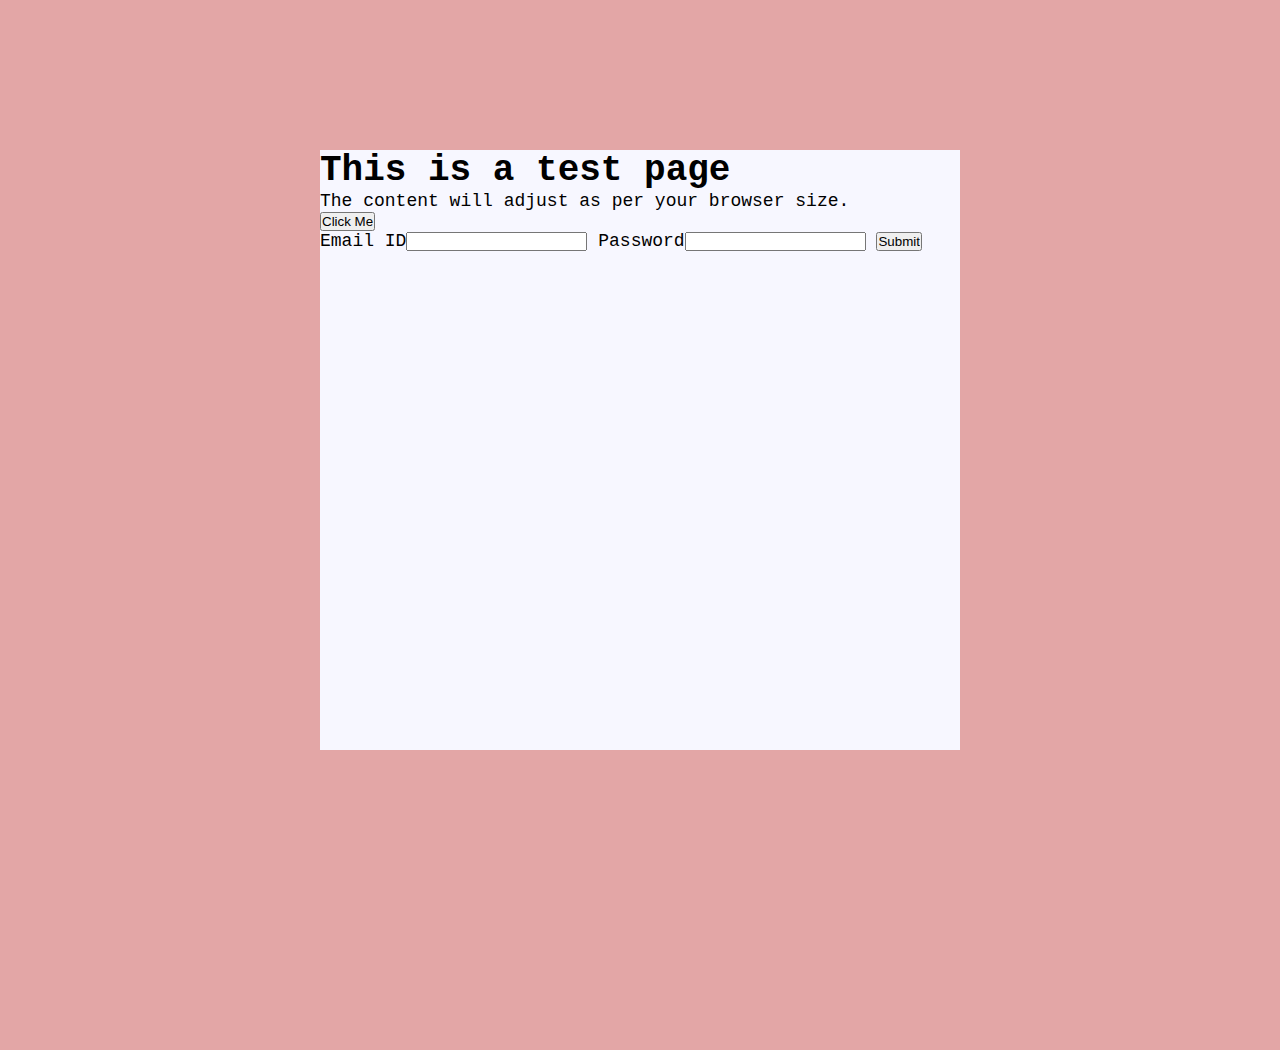
<file: AdjustContent/index.html>
<!DOCTYPE HTML>
<html>
    <head>
        <title>Adjust Content as per browser size</title>
        <link type="text/css" rel="stylesheet" href="style.css">
    </head>
    <body>
        <div id="content">
            <h1>This is a test page</h1>
            <p>The content will adjust as per your browser size.</p>
            <button>Click Me</button>
            <form>
                <label>Email ID</label><input type="text">
                <label>Password</label><input type="password">
                <input type="submit">
            </form>
        </div>
    </body>
</html>
</file>
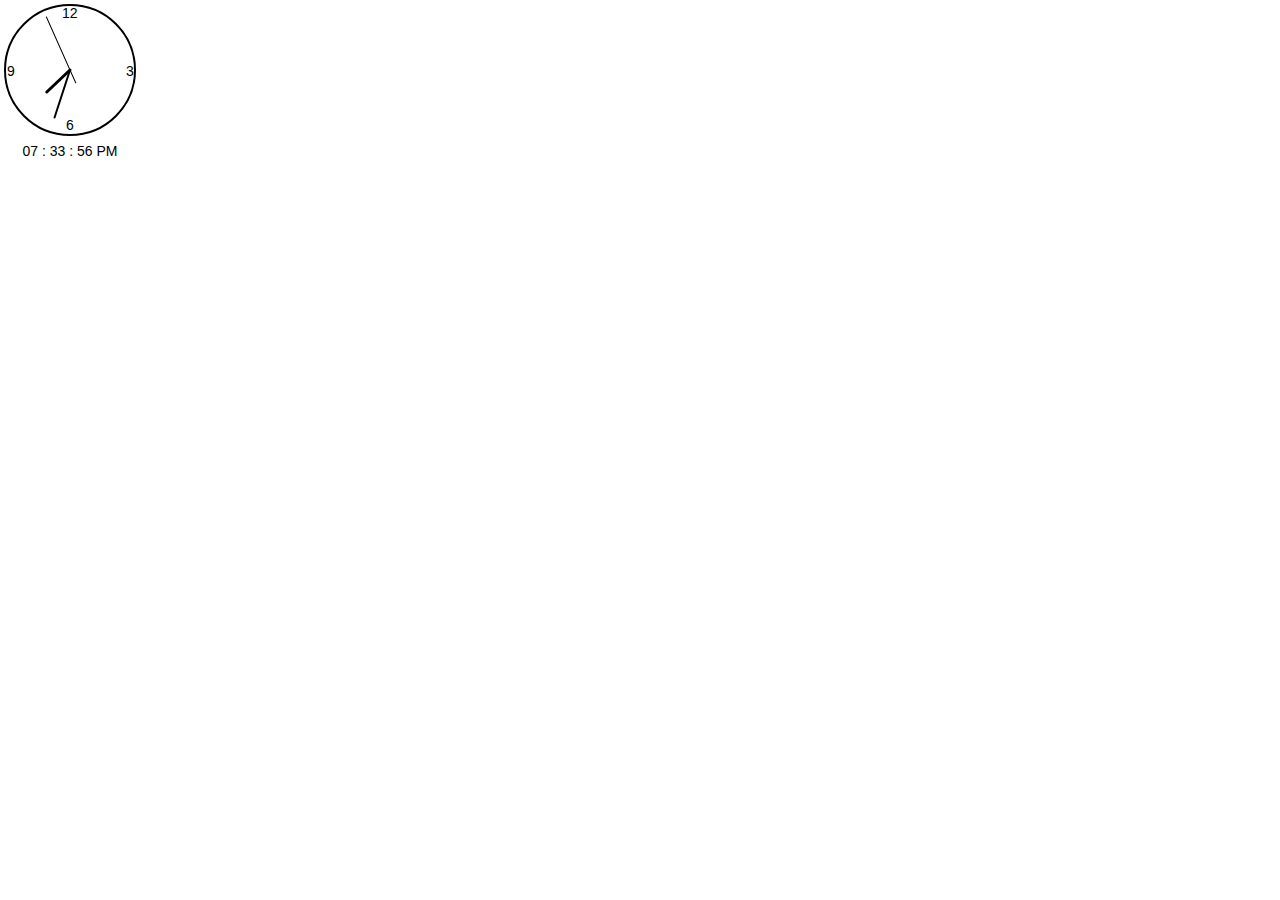
<file: analog-clock/index.html>
<!DOCTYPE html>
<html>
    <head>
        <title>Analog Clock</title>
        <script type="text/javascript" src="script.js"></script>
        <link type="text/css" rel="stylesheet" href="style.css">
    </head>
    <body>
        <div class="analog-clock">
            <svg width="140" height="140">
                <circle id="clock-face" cx="70" cy="70" r="65" />
                <line id="h-hand" x1="70" y1="70" x2="70" y2="38" />
                <line id="m-hand" x1="70" y1="70" x2="70" y2="20" />
                <line id="s-hand" x1="70" y1="70" x2="70" y2="12" />
                <line id="s-tail" x1="70" y1="70" x2="70" y2="56" />
                <text x="62" y="18">12</text>
                <text x="126" y="76">3</text>
                <text x="66" y="130">6</text>
                <text x="7" y="76">9</text>
            </svg>
            <div class="time-text">
                <span id="hr">00</span>
                <span>:</span>
                <span id="min">00</span>
                <span>:</span>
                <span id="sec">00</span>
                <span id="suffix">--</span>
            </div>
        </div>
    </body>
</html>
</file>
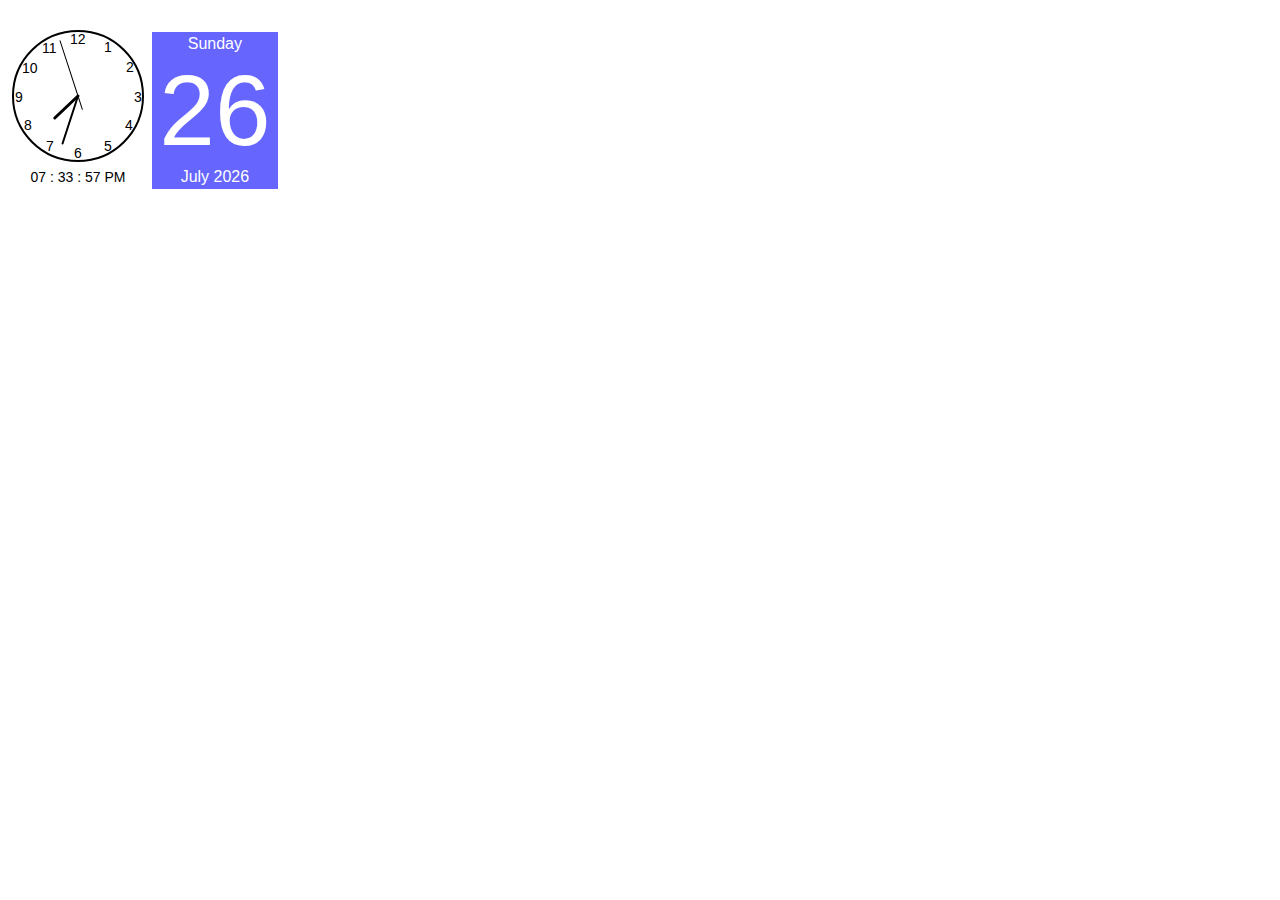
<file: analog-clock2/index.html>
<!DOCTYPE html>
<html>
    <head>
        <title>Analog Clock</title>
        <script type="text/javascript" src="script.js"></script>
        <link type="text/css" rel="stylesheet" href="style.css">
    </head>
    <body>
        <div class="app-container">
            <p id="loading">Loading...</p>
            <div id="main-container" style="visibility:hidden;">
                <div class="analog-clock">
                    <svg width="140" height="140">
                        <circle id="clock-face" cx="70" cy="70" r="65" />
                        <line id="h-hand" x1="70" y1="70" x2="70" y2="38" />
                        <line id="m-hand" x1="70" y1="70" x2="70" y2="20" />
                        <line id="s-hand" x1="70" y1="70" x2="70" y2="12" />
                        <line id="s-tail" x1="70" y1="70" x2="70" y2="56" />
                        <text x="62" y="18">12</text>
                        <text x="96" y="26">1</text>
                        <text x="118" y="46">2</text>
                        <text x="126" y="76">3</text>
                        <text x="117" y="104">4</text>
                        <text x="96" y="125">5</text>
                        <text x="66" y="132">6</text>
                        <text x="38" y="125">7</text>
                        <text x="16" y="104">8</text>
                        <text x="7" y="76">9</text>
                        <text x="14" y="47">10</text>
                        <text x="34" y="27">11</text>
                    </svg>
                    <div class="time-text">
                        <span id="hr">00</span>
                        <span>:</span>
                        <span id="min">00</span>
                        <span>:</span>
                        <span id="sec">00</span>
                        <span id="suffix">--</span>
                    </div>
                </div>
                <div class="cal">
                    <p id="day">---------</p>
                    <p id="date">00</p>
                    <p id="month-year">--------- 0000</p>
                </div>
            </div>
        </div>
    </body>
</html>
</file>
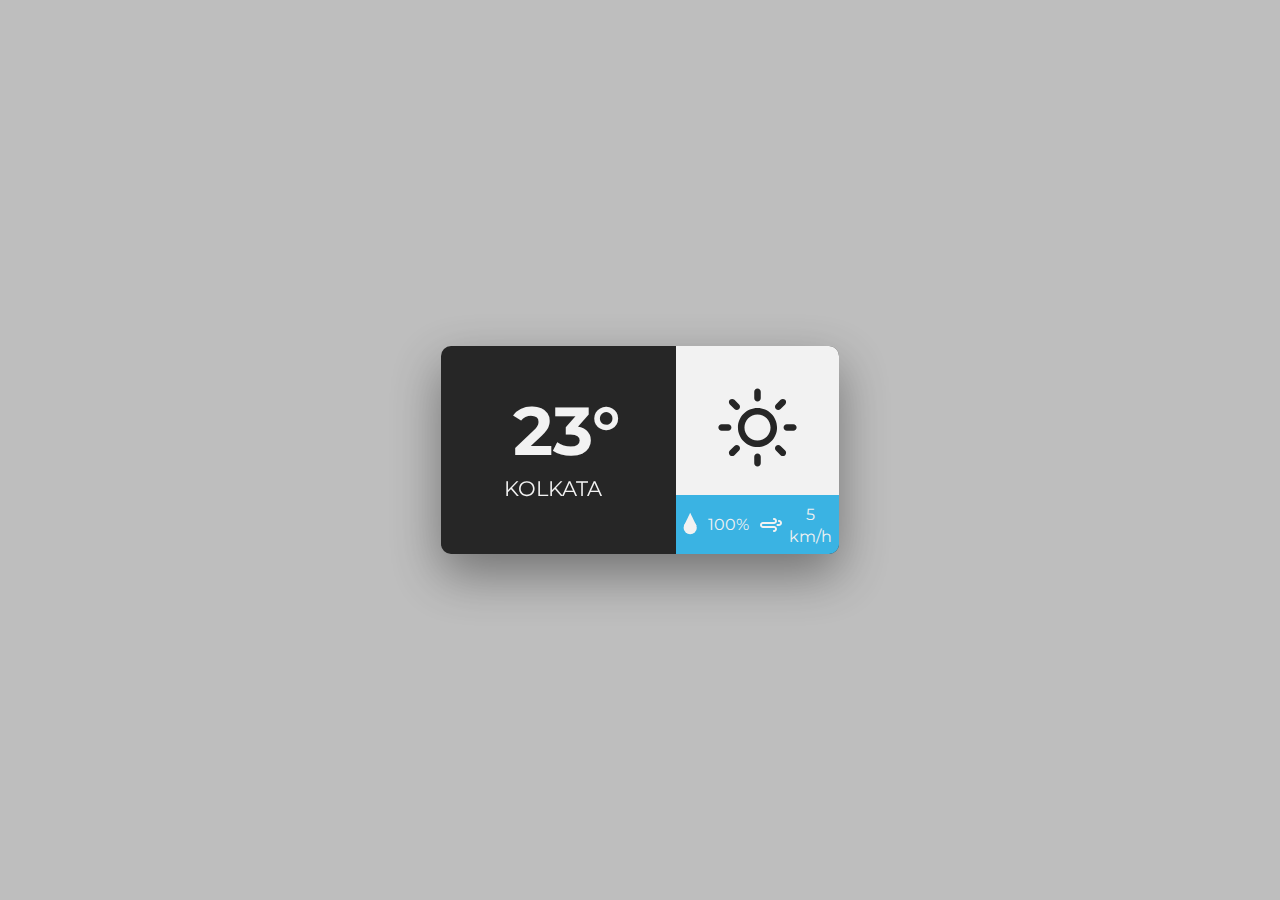
<file: asset-weatherapp-code/index.html>
<!doctype html>
<html>
<head>
  <meta charset="utf-8">
  <meta name="viewport" content="initial-scale=1.0">
  <title>Weather App</title>
  <link href="http://fonts.googleapis.com/css?family=Montserrat:400,700,inherit,400" rel="stylesheet" type="text/css">
  <link rel="stylesheet" href="css/standardize.css">
  <link rel="stylesheet" href="css/index.css">
</head>
<body class="body page-index clearfix">
  <div class="container clearfix">
    <p class="location">KOLKATA</p>
    <p class="temperature">23&deg;</p>
    <div class="climate_bg"><img src="images/Sun.svg"></div>
    <div class="info_bg">
      <img class="dropicon" src="images/Droplet.svg">
      <p class="humidity">100%</p>

      <img class="windicon" src="images/Wind.svg">
      <div class="windspeed">5 km/h</div>
    </div>
  </div>

</body>
</html>
</file>
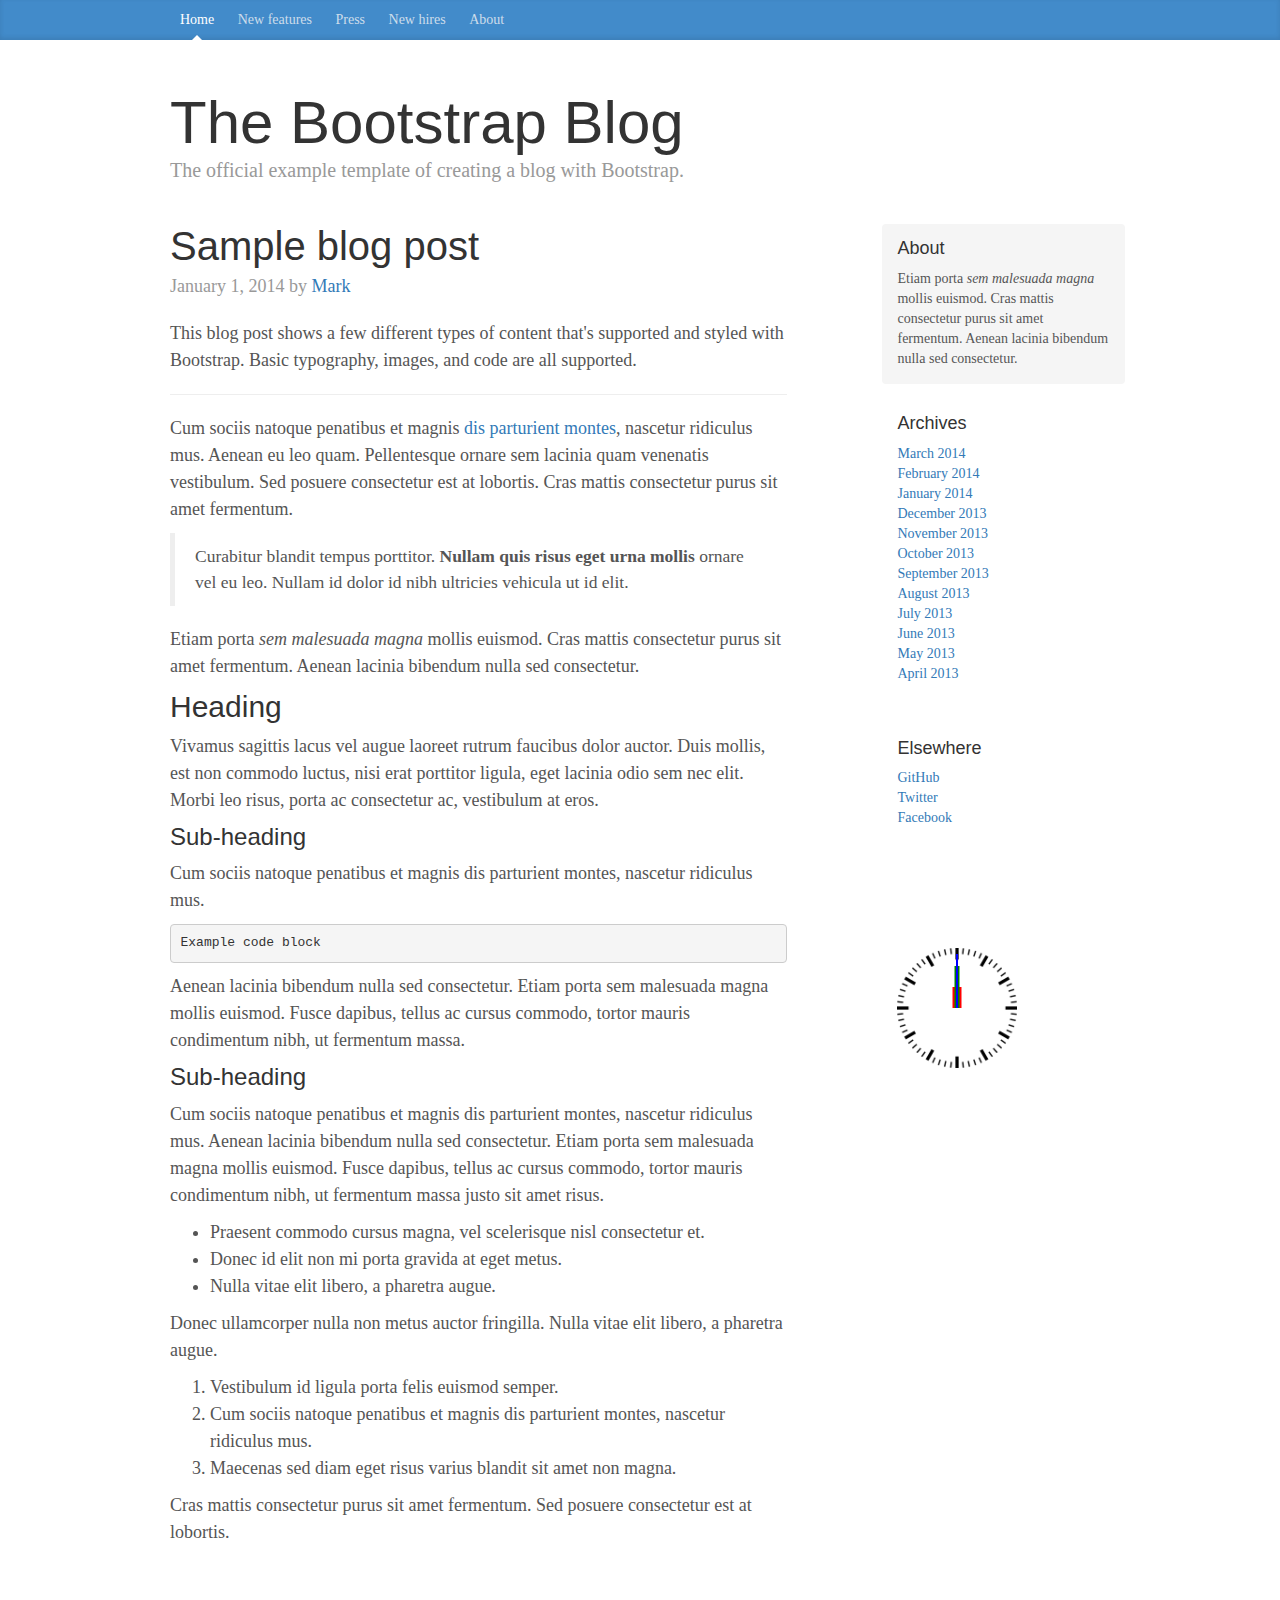
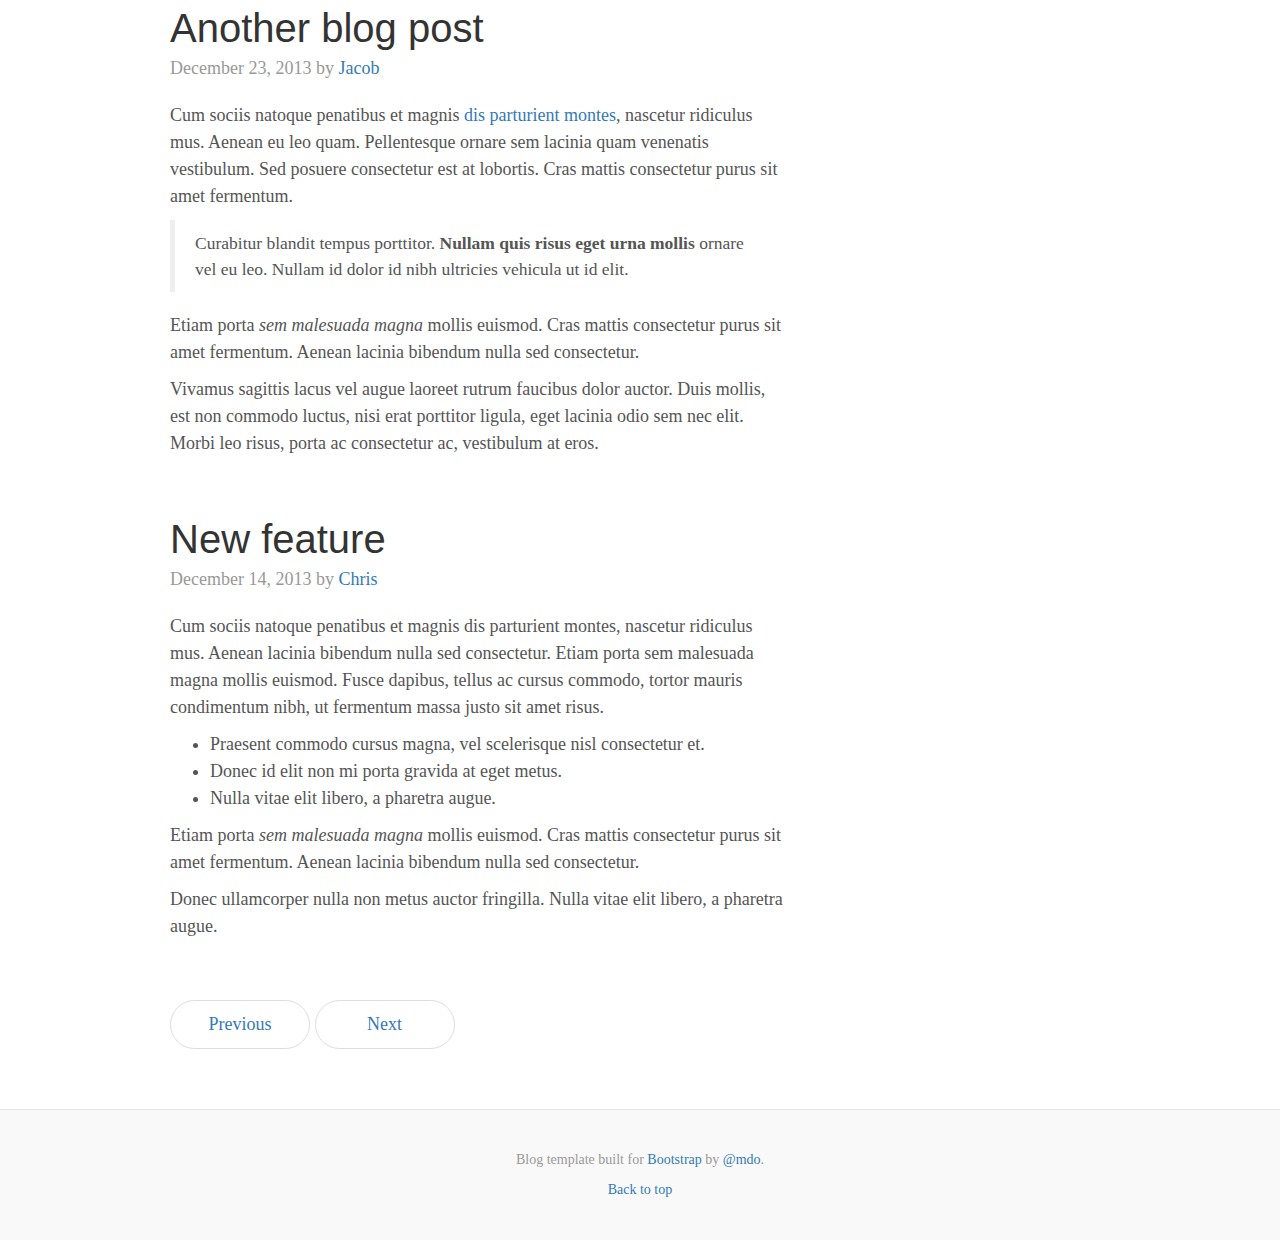
<file: blog-bootstrap-dyclockjs/index.html>
<!DOCTYPE html>
<html lang="en">
<head>
	<meta charset="utf-8">
	<meta http-equiv="X-UA-Compatible" content="IE=edge">
	<meta name="viewport" content="width=device-width, initial-scale=1">
	<!-- The above 3 meta tags *must* come first in the head; any other head content must come *after* these tags -->
	<title>Blog Template for Bootstrap</title>

	<!-- Bootstrap core CSS -->
	<link href="css/bootstrap.min.css" rel="stylesheet">
	<!-- blog CSS -->
	<link href="css/blog.css" rel="stylesheet">

	<link href="plugins/dyClockJS/css/dyclock.min.css" rel="stylesheet">

	<!-- HTML5 shim and Respond.js for IE8 support of HTML5 elements and media queries -->
	<!--[if lt IE 9]>
	<script src="https://oss.maxcdn.com/html5shiv/3.7.3/html5shiv.min.js"></script>
	<script src="https://oss.maxcdn.com/respond/1.4.2/respond.min.js"></script>
	<![endif]-->
</head>

<body>

	<div class="blog-masthead">
		<div class="container">
			<nav class="blog-nav">
				<a class="blog-nav-item active" href="#">Home</a>
				<a class="blog-nav-item" href="#">New features</a>
				<a class="blog-nav-item" href="#">Press</a>
				<a class="blog-nav-item" href="#">New hires</a>
				<a class="blog-nav-item" href="#">About</a>
			</nav>
		</div>
	</div>

	<div class="container">

		<div class="blog-header">
			<h1 class="blog-title">The Bootstrap Blog</h1>
			<p class="lead blog-description">The official example template of creating a blog with Bootstrap.</p>
		</div>

		<div class="row">

			<div class="col-sm-8 blog-main">

				<div class="blog-post">
					<h2 class="blog-post-title">Sample blog post</h2>
					<p class="blog-post-meta">January 1, 2014 by <a href="#">Mark</a></p>

					<p>This blog post shows a few different types of content that's supported and styled with Bootstrap. Basic typography, images, and code are all supported.</p>
					<hr>
					<p>Cum sociis natoque penatibus et magnis <a href="#">dis parturient montes</a>, nascetur ridiculus mus. Aenean eu leo quam. Pellentesque ornare sem lacinia quam venenatis vestibulum. Sed posuere consectetur est at lobortis. Cras mattis consectetur purus sit amet fermentum.</p>
					<blockquote>
					<p>Curabitur blandit tempus porttitor. <strong>Nullam quis risus eget urna mollis</strong> ornare vel eu leo. Nullam id dolor id nibh ultricies vehicula ut id elit.</p>
					</blockquote>
					<p>Etiam porta <em>sem malesuada magna</em> mollis euismod. Cras mattis consectetur purus sit amet fermentum. Aenean lacinia bibendum nulla sed consectetur.</p>
					<h2>Heading</h2>
					<p>Vivamus sagittis lacus vel augue laoreet rutrum faucibus dolor auctor. Duis mollis, est non commodo luctus, nisi erat porttitor ligula, eget lacinia odio sem nec elit. Morbi leo risus, porta ac consectetur ac, vestibulum at eros.</p>
					<h3>Sub-heading</h3>
					<p>Cum sociis natoque penatibus et magnis dis parturient montes, nascetur ridiculus mus.</p>
					<pre><code>Example code block</code></pre>
					<p>Aenean lacinia bibendum nulla sed consectetur. Etiam porta sem malesuada magna mollis euismod. Fusce dapibus, tellus ac cursus commodo, tortor mauris condimentum nibh, ut fermentum massa.</p>
					<h3>Sub-heading</h3>
					<p>Cum sociis natoque penatibus et magnis dis parturient montes, nascetur ridiculus mus. Aenean lacinia bibendum nulla sed consectetur. Etiam porta sem malesuada magna mollis euismod. Fusce dapibus, tellus ac cursus commodo, tortor mauris condimentum nibh, ut fermentum massa justo sit amet risus.</p>
					<ul>
					<li>Praesent commodo cursus magna, vel scelerisque nisl consectetur et.</li>
					<li>Donec id elit non mi porta gravida at eget metus.</li>
					<li>Nulla vitae elit libero, a pharetra augue.</li>
					</ul>
					<p>Donec ullamcorper nulla non metus auctor fringilla. Nulla vitae elit libero, a pharetra augue.</p>
					<ol>
					<li>Vestibulum id ligula porta felis euismod semper.</li>
					<li>Cum sociis natoque penatibus et magnis dis parturient montes, nascetur ridiculus mus.</li>
					<li>Maecenas sed diam eget risus varius blandit sit amet non magna.</li>
					</ol>
					<p>Cras mattis consectetur purus sit amet fermentum. Sed posuere consectetur est at lobortis.</p>
				</div><!-- /.blog-post -->

				<div class="blog-post">
					<h2 class="blog-post-title">Another blog post</h2>
					<p class="blog-post-meta">December 23, 2013 by <a href="#">Jacob</a></p>

					<p>Cum sociis natoque penatibus et magnis <a href="#">dis parturient montes</a>, nascetur ridiculus mus. Aenean eu leo quam. Pellentesque ornare sem lacinia quam venenatis vestibulum. Sed posuere consectetur est at lobortis. Cras mattis consectetur purus sit amet fermentum.</p>
					<blockquote>
					<p>Curabitur blandit tempus porttitor. <strong>Nullam quis risus eget urna mollis</strong> ornare vel eu leo. Nullam id dolor id nibh ultricies vehicula ut id elit.</p>
					</blockquote>
					<p>Etiam porta <em>sem malesuada magna</em> mollis euismod. Cras mattis consectetur purus sit amet fermentum. Aenean lacinia bibendum nulla sed consectetur.</p>
					<p>Vivamus sagittis lacus vel augue laoreet rutrum faucibus dolor auctor. Duis mollis, est non commodo luctus, nisi erat porttitor ligula, eget lacinia odio sem nec elit. Morbi leo risus, porta ac consectetur ac, vestibulum at eros.</p>
				</div><!-- /.blog-post -->

			<div class="blog-post">
			<h2 class="blog-post-title">New feature</h2>
			<p class="blog-post-meta">December 14, 2013 by <a href="#">Chris</a></p>

			<p>Cum sociis natoque penatibus et magnis dis parturient montes, nascetur ridiculus mus. Aenean lacinia bibendum nulla sed consectetur. Etiam porta sem malesuada magna mollis euismod. Fusce dapibus, tellus ac cursus commodo, tortor mauris condimentum nibh, ut fermentum massa justo sit amet risus.</p>
			<ul>
			<li>Praesent commodo cursus magna, vel scelerisque nisl consectetur et.</li>
			<li>Donec id elit non mi porta gravida at eget metus.</li>
			<li>Nulla vitae elit libero, a pharetra augue.</li>
			</ul>
			<p>Etiam porta <em>sem malesuada magna</em> mollis euismod. Cras mattis consectetur purus sit amet fermentum. Aenean lacinia bibendum nulla sed consectetur.</p>
			<p>Donec ullamcorper nulla non metus auctor fringilla. Nulla vitae elit libero, a pharetra augue.</p>
			</div><!-- /.blog-post -->

			<nav>
				<ul class="pager">
					<li><a href="#">Previous</a></li>
					<li><a href="#">Next</a></li>
				</ul>
			</nav>

			</div><!-- /.blog-main -->

			<div class="col-sm-3 col-sm-offset-1 blog-sidebar">
				<div class="sidebar-module sidebar-module-inset">
					<h4>About</h4>
					<p>Etiam porta <em>sem malesuada magna</em> mollis euismod. Cras mattis consectetur purus sit amet fermentum. Aenean lacinia bibendum nulla sed consectetur.</p>
				</div>
				<div class="sidebar-module">
					<h4>Archives</h4>
					<ol class="list-unstyled">
						<li><a href="#">March 2014</a></li>
						<li><a href="#">February 2014</a></li>
						<li><a href="#">January 2014</a></li>
						<li><a href="#">December 2013</a></li>
						<li><a href="#">November 2013</a></li>
						<li><a href="#">October 2013</a></li>
						<li><a href="#">September 2013</a></li>
						<li><a href="#">August 2013</a></li>
						<li><a href="#">July 2013</a></li>
						<li><a href="#">June 2013</a></li>
						<li><a href="#">May 2013</a></li>
						<li><a href="#">April 2013</a></li>
					</ol>
				</div>

				<div class="sidebar-module">
					<h4>Elsewhere</h4>
					<ol class="list-unstyled">
						<li><a href="#">GitHub</a></li>
						<li><a href="#">Twitter</a></li>
						<li><a href="#">Facebook</a></li>
					</ol>
				</div>

				<div class="sidebar-module">
					<div id="digital-clock" class="dyclock-container"></div>
				</div>

				<div class="sidebar-module">
					<div id="analog-clock" class="dyclock-container"></div>
				</div>
				
			</div><!-- /.blog-sidebar -->

		</div><!-- /.row -->

	</div><!-- /.container -->

	<footer class="blog-footer">
	<p>Blog template built for <a href="http://getbootstrap.com">Bootstrap</a> by <a href="https://twitter.com/mdo">@mdo</a>.</p>
	<p>
	<a href="#">Back to top</a>
	</p>
	</footer>


	<!-- js -->
	<script src="js/jquery.min.js"></script>
	<script src="js/bootstrap.min.js"></script>

	<script src="plugins/dyClockJS/js/dyclock.min.js"></script>

	<script src="js/default.js"></script>
</body>
</html>
</file>
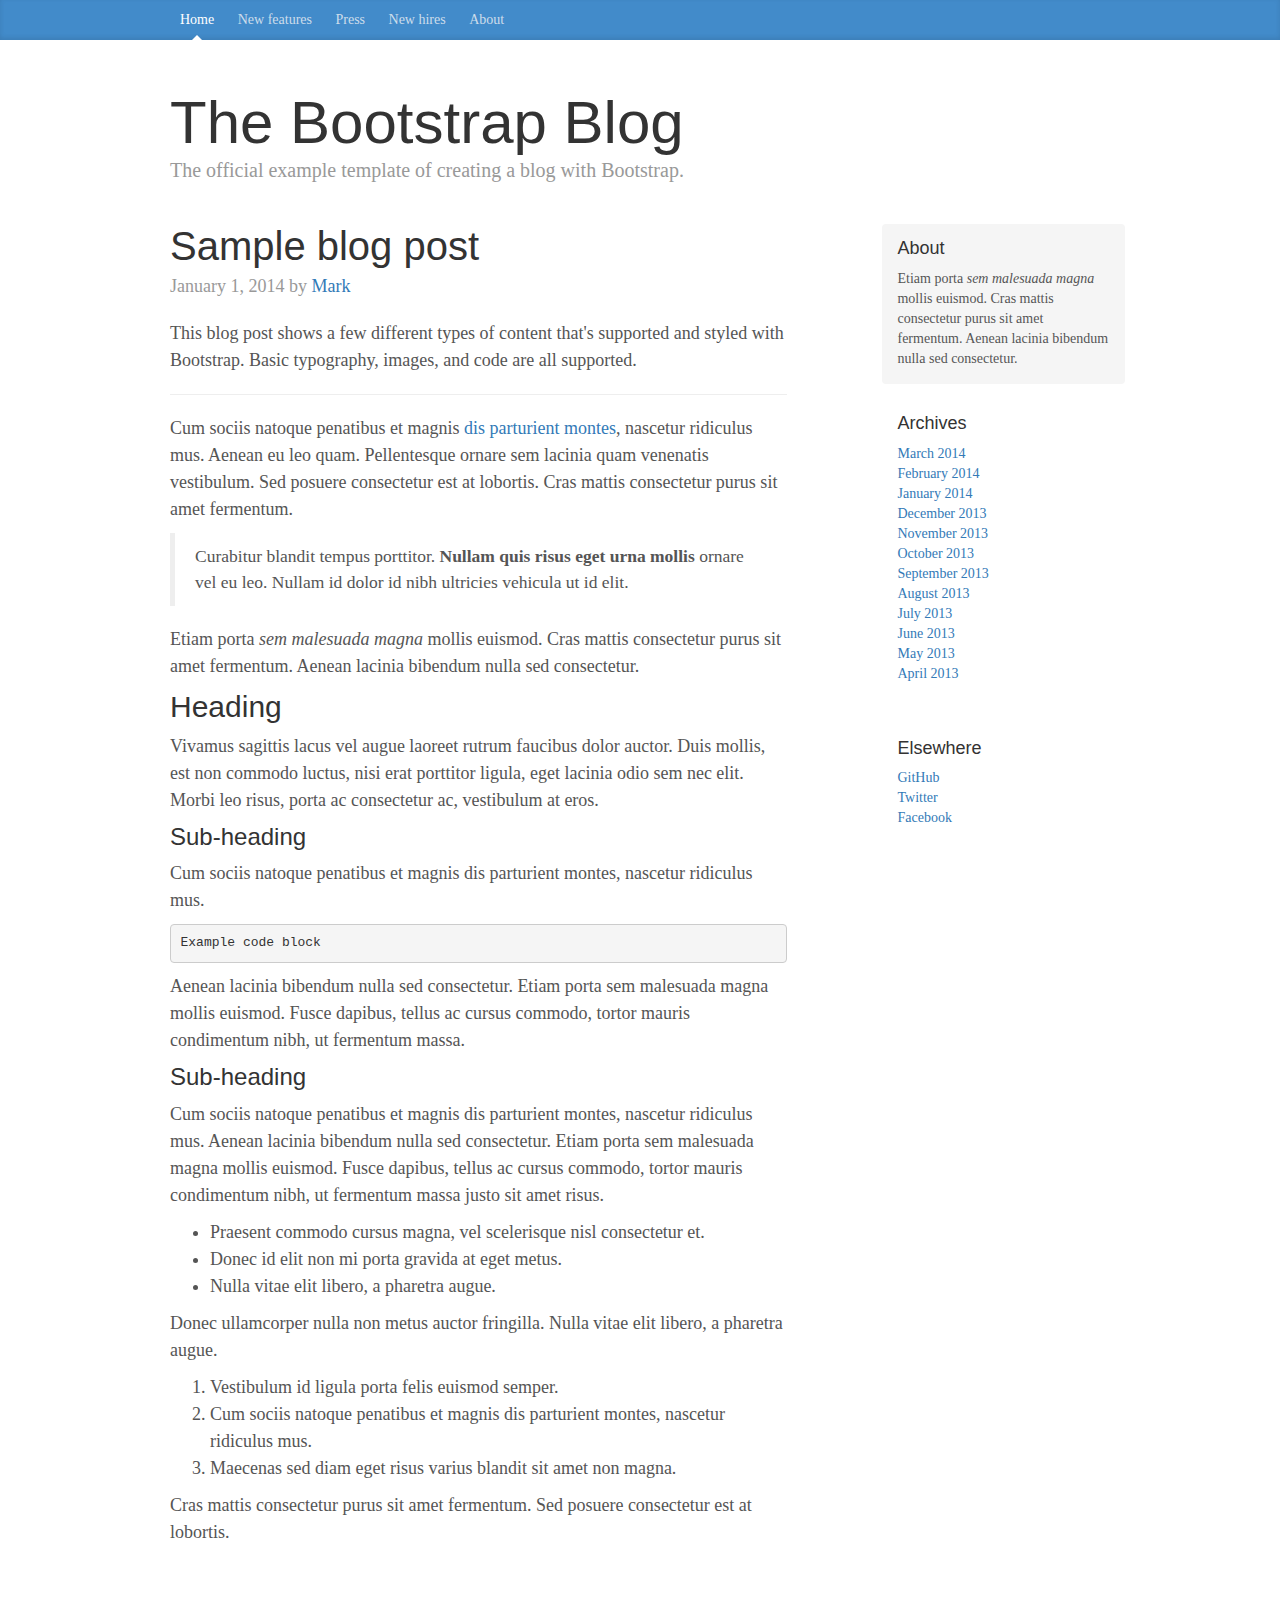
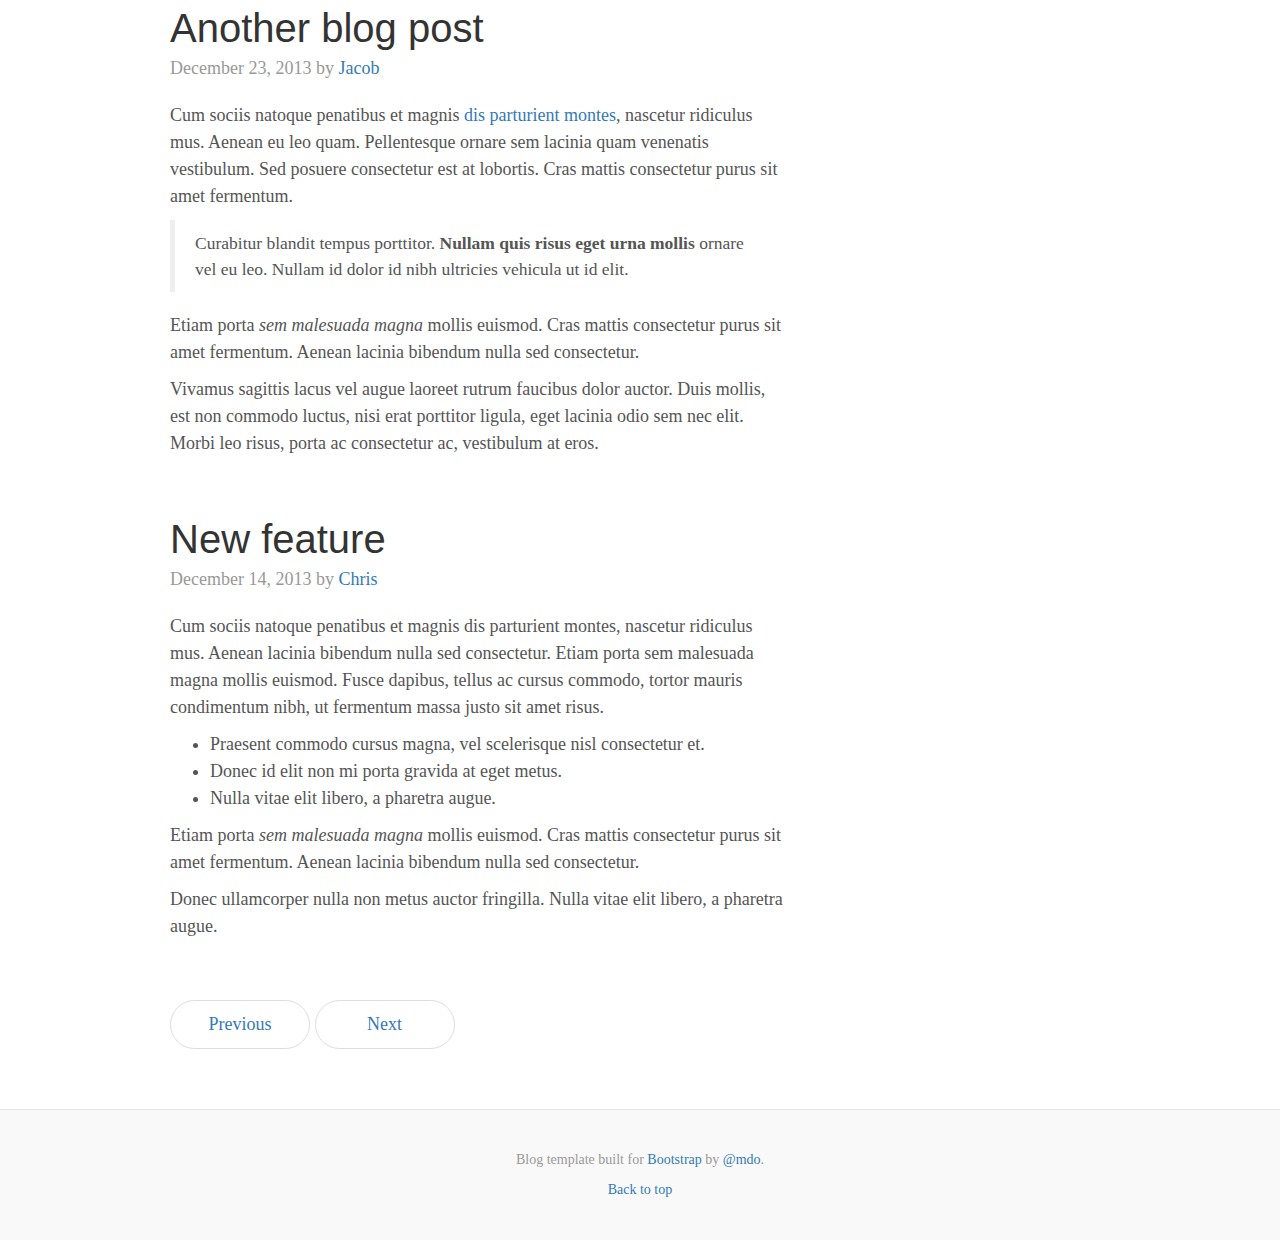
<file: blog-bootstrap-dyscrollupjs/index.html>
<!DOCTYPE html>
<html lang="en">
<head>
	<meta charset="utf-8">
	<meta http-equiv="X-UA-Compatible" content="IE=edge">
	<meta name="viewport" content="width=device-width, initial-scale=1">
	<!-- The above 3 meta tags *must* come first in the head; any other head content must come *after* these tags -->
	<title>Blog Template for Bootstrap</title>

	<!-- Bootstrap core CSS -->
	<link href="css/bootstrap.min.css" rel="stylesheet">
	<!-- blog CSS -->
	<link href="css/blog.css" rel="stylesheet">

	<link href="plugins/dyScrollUpJS/css/dyscrollup.min.css" rel="stylesheet">

	<!-- HTML5 shim and Respond.js for IE8 support of HTML5 elements and media queries -->
	<!--[if lt IE 9]>
	<script src="https://oss.maxcdn.com/html5shiv/3.7.3/html5shiv.min.js"></script>
	<script src="https://oss.maxcdn.com/respond/1.4.2/respond.min.js"></script>
	<![endif]-->
</head>

<body>

	<div class="blog-masthead">
		<div class="container">
			<nav class="blog-nav">
				<a class="blog-nav-item active" href="#">Home</a>
				<a class="blog-nav-item" href="#">New features</a>
				<a class="blog-nav-item" href="#">Press</a>
				<a class="blog-nav-item" href="#">New hires</a>
				<a class="blog-nav-item" href="#">About</a>
			</nav>
		</div>
	</div>

	<div class="container">

		<div class="blog-header">
			<h1 class="blog-title">The Bootstrap Blog</h1>
			<p class="lead blog-description">The official example template of creating a blog with Bootstrap.</p>
		</div>

		<div class="row">

			<div class="col-sm-8 blog-main">

				<div class="blog-post">
					<h2 class="blog-post-title">Sample blog post</h2>
					<p class="blog-post-meta">January 1, 2014 by <a href="#">Mark</a></p>

					<p>This blog post shows a few different types of content that's supported and styled with Bootstrap. Basic typography, images, and code are all supported.</p>
					<hr>
					<p>Cum sociis natoque penatibus et magnis <a href="#">dis parturient montes</a>, nascetur ridiculus mus. Aenean eu leo quam. Pellentesque ornare sem lacinia quam venenatis vestibulum. Sed posuere consectetur est at lobortis. Cras mattis consectetur purus sit amet fermentum.</p>
					<blockquote>
					<p>Curabitur blandit tempus porttitor. <strong>Nullam quis risus eget urna mollis</strong> ornare vel eu leo. Nullam id dolor id nibh ultricies vehicula ut id elit.</p>
					</blockquote>
					<p>Etiam porta <em>sem malesuada magna</em> mollis euismod. Cras mattis consectetur purus sit amet fermentum. Aenean lacinia bibendum nulla sed consectetur.</p>
					<h2>Heading</h2>
					<p>Vivamus sagittis lacus vel augue laoreet rutrum faucibus dolor auctor. Duis mollis, est non commodo luctus, nisi erat porttitor ligula, eget lacinia odio sem nec elit. Morbi leo risus, porta ac consectetur ac, vestibulum at eros.</p>
					<h3>Sub-heading</h3>
					<p>Cum sociis natoque penatibus et magnis dis parturient montes, nascetur ridiculus mus.</p>
					<pre><code>Example code block</code></pre>
					<p>Aenean lacinia bibendum nulla sed consectetur. Etiam porta sem malesuada magna mollis euismod. Fusce dapibus, tellus ac cursus commodo, tortor mauris condimentum nibh, ut fermentum massa.</p>
					<h3>Sub-heading</h3>
					<p>Cum sociis natoque penatibus et magnis dis parturient montes, nascetur ridiculus mus. Aenean lacinia bibendum nulla sed consectetur. Etiam porta sem malesuada magna mollis euismod. Fusce dapibus, tellus ac cursus commodo, tortor mauris condimentum nibh, ut fermentum massa justo sit amet risus.</p>
					<ul>
					<li>Praesent commodo cursus magna, vel scelerisque nisl consectetur et.</li>
					<li>Donec id elit non mi porta gravida at eget metus.</li>
					<li>Nulla vitae elit libero, a pharetra augue.</li>
					</ul>
					<p>Donec ullamcorper nulla non metus auctor fringilla. Nulla vitae elit libero, a pharetra augue.</p>
					<ol>
					<li>Vestibulum id ligula porta felis euismod semper.</li>
					<li>Cum sociis natoque penatibus et magnis dis parturient montes, nascetur ridiculus mus.</li>
					<li>Maecenas sed diam eget risus varius blandit sit amet non magna.</li>
					</ol>
					<p>Cras mattis consectetur purus sit amet fermentum. Sed posuere consectetur est at lobortis.</p>
				</div><!-- /.blog-post -->

				<div class="blog-post">
					<h2 class="blog-post-title">Another blog post</h2>
					<p class="blog-post-meta">December 23, 2013 by <a href="#">Jacob</a></p>

					<p>Cum sociis natoque penatibus et magnis <a href="#">dis parturient montes</a>, nascetur ridiculus mus. Aenean eu leo quam. Pellentesque ornare sem lacinia quam venenatis vestibulum. Sed posuere consectetur est at lobortis. Cras mattis consectetur purus sit amet fermentum.</p>
					<blockquote>
					<p>Curabitur blandit tempus porttitor. <strong>Nullam quis risus eget urna mollis</strong> ornare vel eu leo. Nullam id dolor id nibh ultricies vehicula ut id elit.</p>
					</blockquote>
					<p>Etiam porta <em>sem malesuada magna</em> mollis euismod. Cras mattis consectetur purus sit amet fermentum. Aenean lacinia bibendum nulla sed consectetur.</p>
					<p>Vivamus sagittis lacus vel augue laoreet rutrum faucibus dolor auctor. Duis mollis, est non commodo luctus, nisi erat porttitor ligula, eget lacinia odio sem nec elit. Morbi leo risus, porta ac consectetur ac, vestibulum at eros.</p>
				</div><!-- /.blog-post -->

			<div class="blog-post">
			<h2 class="blog-post-title">New feature</h2>
			<p class="blog-post-meta">December 14, 2013 by <a href="#">Chris</a></p>

			<p>Cum sociis natoque penatibus et magnis dis parturient montes, nascetur ridiculus mus. Aenean lacinia bibendum nulla sed consectetur. Etiam porta sem malesuada magna mollis euismod. Fusce dapibus, tellus ac cursus commodo, tortor mauris condimentum nibh, ut fermentum massa justo sit amet risus.</p>
			<ul>
			<li>Praesent commodo cursus magna, vel scelerisque nisl consectetur et.</li>
			<li>Donec id elit non mi porta gravida at eget metus.</li>
			<li>Nulla vitae elit libero, a pharetra augue.</li>
			</ul>
			<p>Etiam porta <em>sem malesuada magna</em> mollis euismod. Cras mattis consectetur purus sit amet fermentum. Aenean lacinia bibendum nulla sed consectetur.</p>
			<p>Donec ullamcorper nulla non metus auctor fringilla. Nulla vitae elit libero, a pharetra augue.</p>
			</div><!-- /.blog-post -->

			<nav>
				<ul class="pager">
					<li><a href="#">Previous</a></li>
					<li><a href="#">Next</a></li>
				</ul>
			</nav>

			</div><!-- /.blog-main -->

			<div class="col-sm-3 col-sm-offset-1 blog-sidebar">
				<div class="sidebar-module sidebar-module-inset">
					<h4>About</h4>
					<p>Etiam porta <em>sem malesuada magna</em> mollis euismod. Cras mattis consectetur purus sit amet fermentum. Aenean lacinia bibendum nulla sed consectetur.</p>
				</div>
				<div class="sidebar-module">
					<h4>Archives</h4>
					<ol class="list-unstyled">
						<li><a href="#">March 2014</a></li>
						<li><a href="#">February 2014</a></li>
						<li><a href="#">January 2014</a></li>
						<li><a href="#">December 2013</a></li>
						<li><a href="#">November 2013</a></li>
						<li><a href="#">October 2013</a></li>
						<li><a href="#">September 2013</a></li>
						<li><a href="#">August 2013</a></li>
						<li><a href="#">July 2013</a></li>
						<li><a href="#">June 2013</a></li>
						<li><a href="#">May 2013</a></li>
						<li><a href="#">April 2013</a></li>
					</ol>
				</div>

				<div class="sidebar-module">
					<h4>Elsewhere</h4>
					<ol class="list-unstyled">
						<li><a href="#">GitHub</a></li>
						<li><a href="#">Twitter</a></li>
						<li><a href="#">Facebook</a></li>
					</ol>
				</div>
				
			</div><!-- /.blog-sidebar -->

		</div><!-- /.row -->

	</div><!-- /.container -->

	<footer class="blog-footer">
	<p>Blog template built for <a href="http://getbootstrap.com">Bootstrap</a> by <a href="https://twitter.com/mdo">@mdo</a>.</p>
	<p>
	<a href="#">Back to top</a>
	</p>
	</footer>


	<!-- js -->
	<script src="js/jquery.min.js"></script>
	<script src="js/bootstrap.min.js"></script>

	<script src="plugins/dyScrollUpJS/js/dyscrollup.min.js"></script>

	<script type="text/javascript" src="js/default.js"></script>
</body>
</html>
</file>
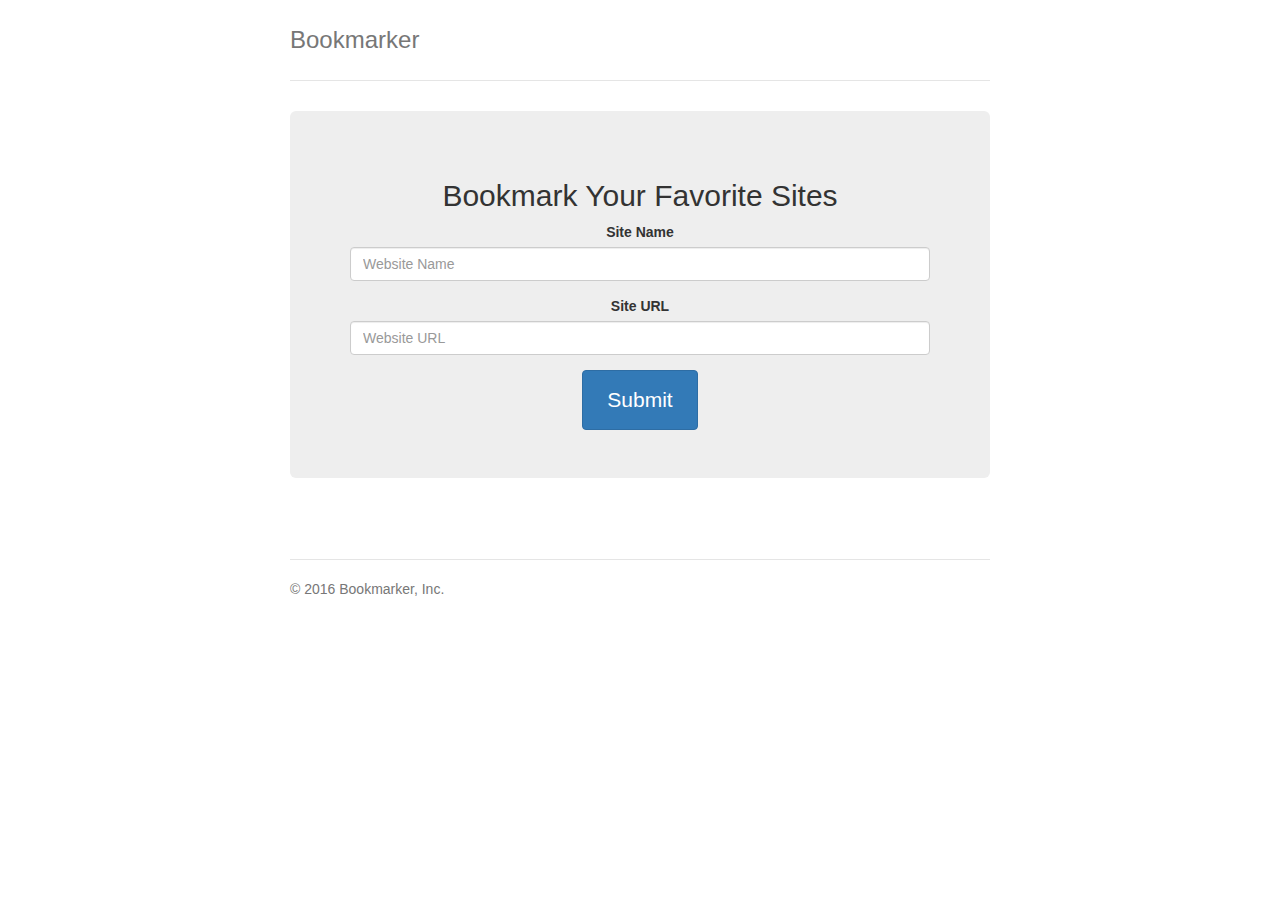
<file: bookmarker-master/index.html>
<!DOCTYPE html>
<html lang="en">
  <head>
    <meta charset="utf-8">
    <meta http-equiv="X-UA-Compatible" content="IE=edge">
    <meta name="viewport" content="width=device-width, initial-scale=1">
    <title>Site Bookmarker</title>

    <!-- Bootstrap core CSS -->
    <link href="css/bootstrap.min.css" rel="stylesheet">
    <link href="css/style.css" rel="stylesheet">
  </head>

  <body onload="fetchBookmarks()">

    <div class="container">
      <div class="header clearfix">
        <nav>

        </nav>
        <h3 class="text-muted">Bookmarker</h3>
      </div>

      <div class="jumbotron">
        <h2>Bookmark Your Favorite Sites</h2>
        <form id="myForm">
          <div class="form-group">
            <label>Site Name</label>
            <input type="text" class="form-control" id="siteName" placeholder="Website Name">
          </div>
          <div class="form-group">
            <label>Site URL</label>
            <input type="text" class="form-control" id="siteUrl" placeholder="Website URL">
          </div>
          <button type="submit" class="btn btn-primary">Submit</button>
        </form>
      </div>

      <div class="row marketing">
        <div class="col-lg-12">
          <div id="bookmarksResults"></div>
        </div>
      </div>

      <footer class="footer">
        <p>&copy; 2016 Bookmarker, Inc.</p>
      </footer>

    </div> <!-- /container -->

    <script
    src="https://code.jquery.com/jquery-3.1.1.js"
    integrity="sha256-16cdPddA6VdVInumRGo6IbivbERE8p7CQR3HzTBuELA="
    crossorigin="anonymous"></script>
    <script src="js/bootstrap.min.js"></script>
    <script src="js/main.js"></script>
  </body>
</html>
</file>
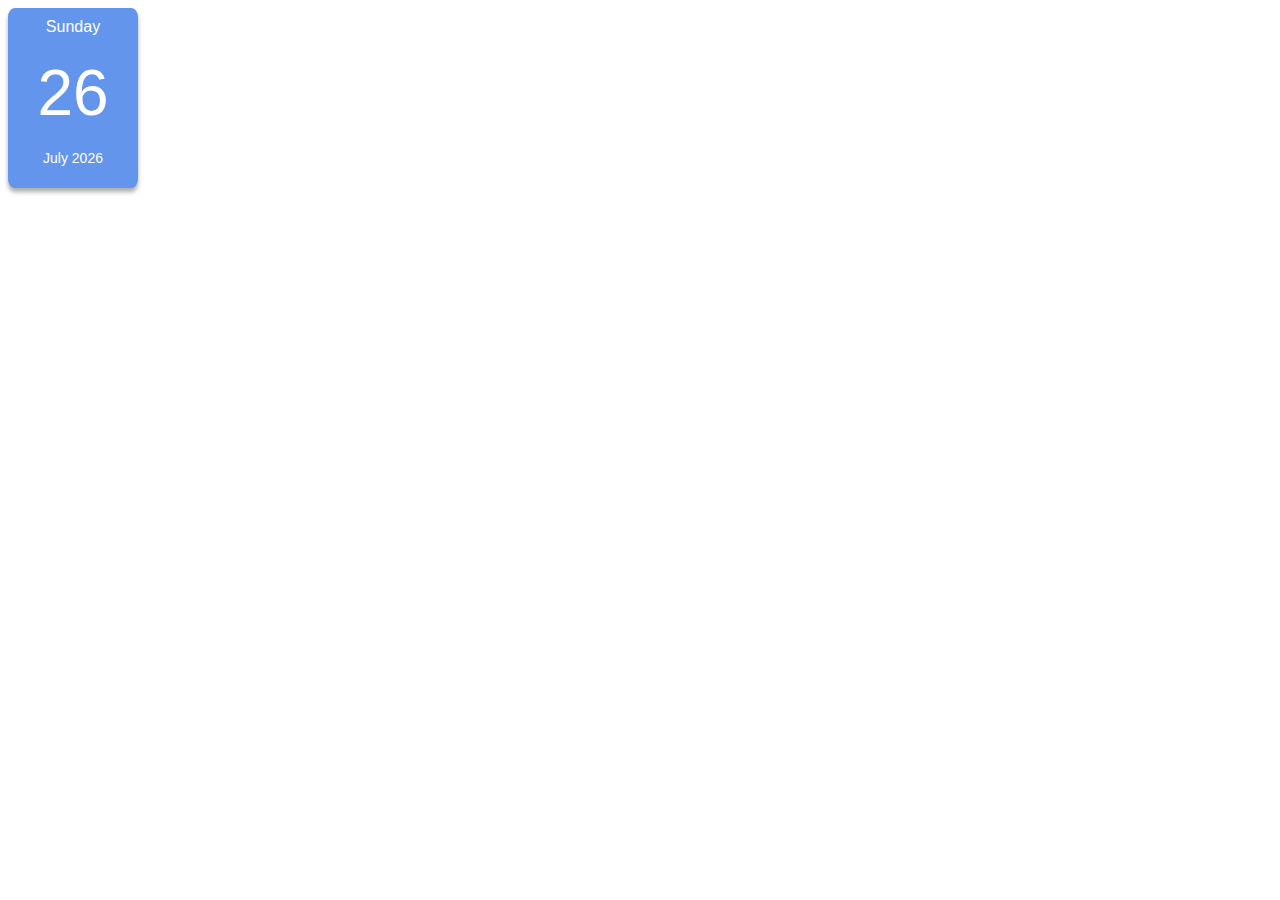
<file: calendar/index.html>
<!DOCTYPE html>
<html>
    <head>
        <title>Calendar</title>
        <script type="text/javascript" src="script.js"></script>
        <link rel="stylesheet" type="text/css" href="style.css">
    </head>
    <body>
        <div id="calendar">
            <p id="calendar-day"></p>
            <p id="calendar-date"></p>
            <p id="calendar-month-year"></p>
        </div>
    </body>
</html>
</file>
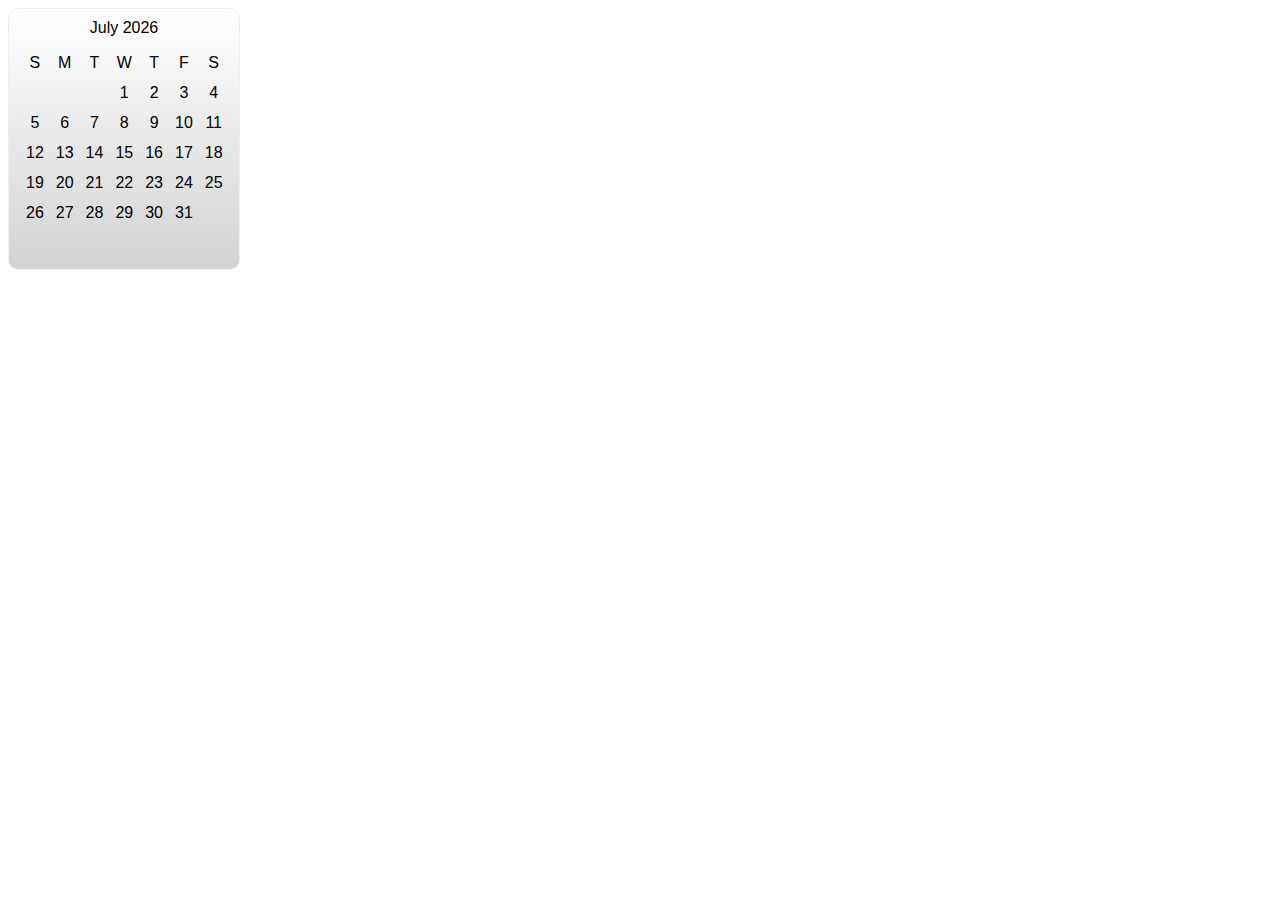
<file: calendar2/index.html>
<!DOCTYPE html>
<html>
    <head>
        <title>Calendar</title>
        <link type="text/css" rel="stylesheet" href="style.css">
        <script type="text/javascript" src="script.js"></script>
    </head>
    <body>
        <div id="calendar-container">
            <div id="calendar-header">
                <span id="calendar-month-year"></span>
            </div>
            <div id="calendar-dates">
            </div>
        </div>
    </body>
</html>
</file>
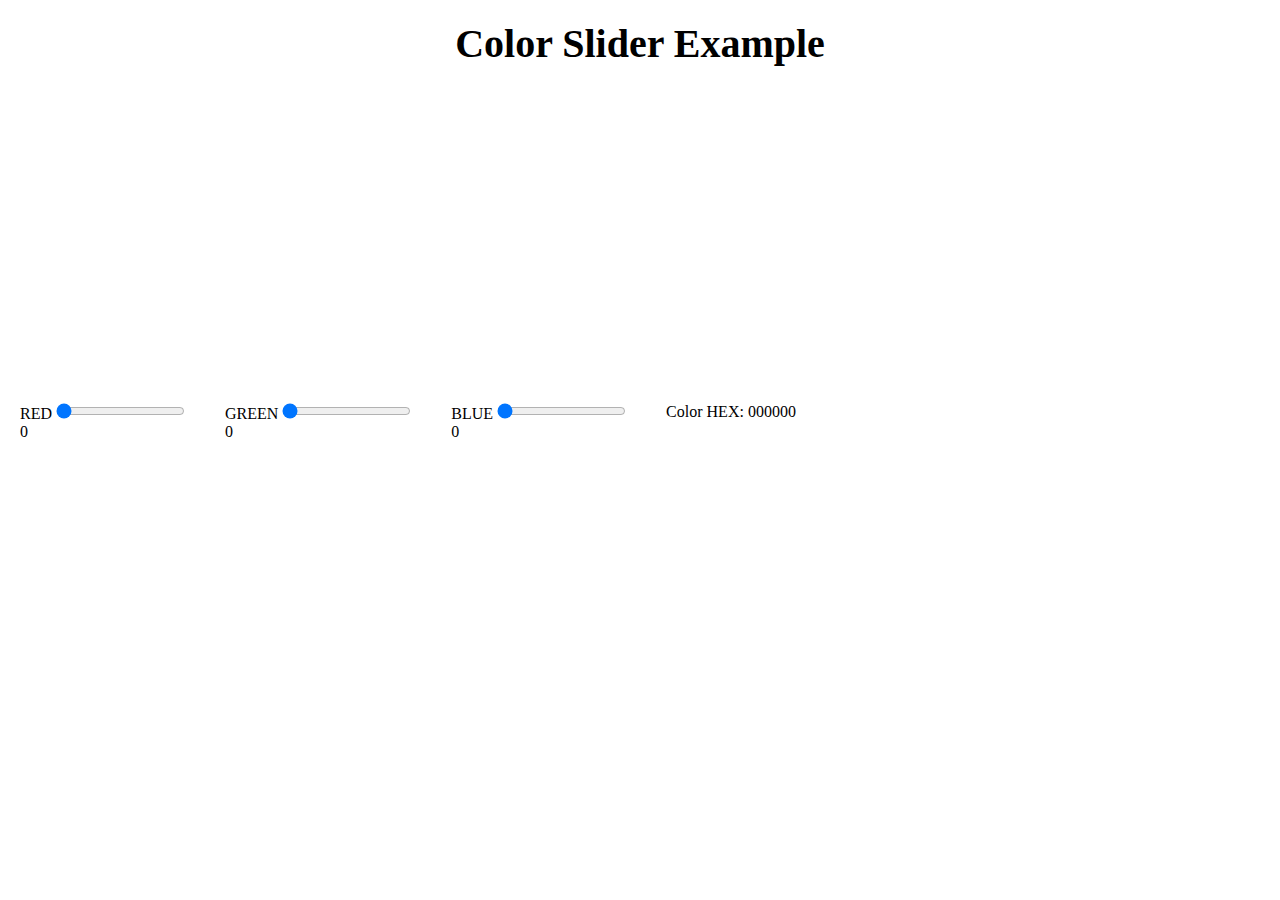
<file: colorSlider/index.html>
<!DOCTYPE html>
<html>
    <head>
        <title>ColorSlider</title>
        <link type="text/css" rel="stylesheet" href="style.css">
        <script type="text/javascript" src="script.js"></script>
    </head>
    <body>
        <h1>Color Slider Example</h1>
        <div id="color"></div>
        <div>
            <label for="red">RED</label>
            <input type="range" min="0" max="255" step="1" value="0" id="red" onchange="getRed(this.value);">
            <p id="redval">0</p>
        </div>
        <div>
            <label for="green">GREEN</label>
            <input type="range" min="0" max="255" step="1" value="0" id="green" onchange="getGreen(this.value);">
            <p id="greenval">0</p>
        </div>
        <div>
            <label for="blue">BLUE</label>
            <input type="range" min="0" max="255" step="1" value="0" id="blue" onchange="getBlue(this.value);">
            <p id="blueval">0</p>
        </div>
        <div>Color HEX: <span id="colorhex">000000</span></div>
    </body>
</html>
</file>
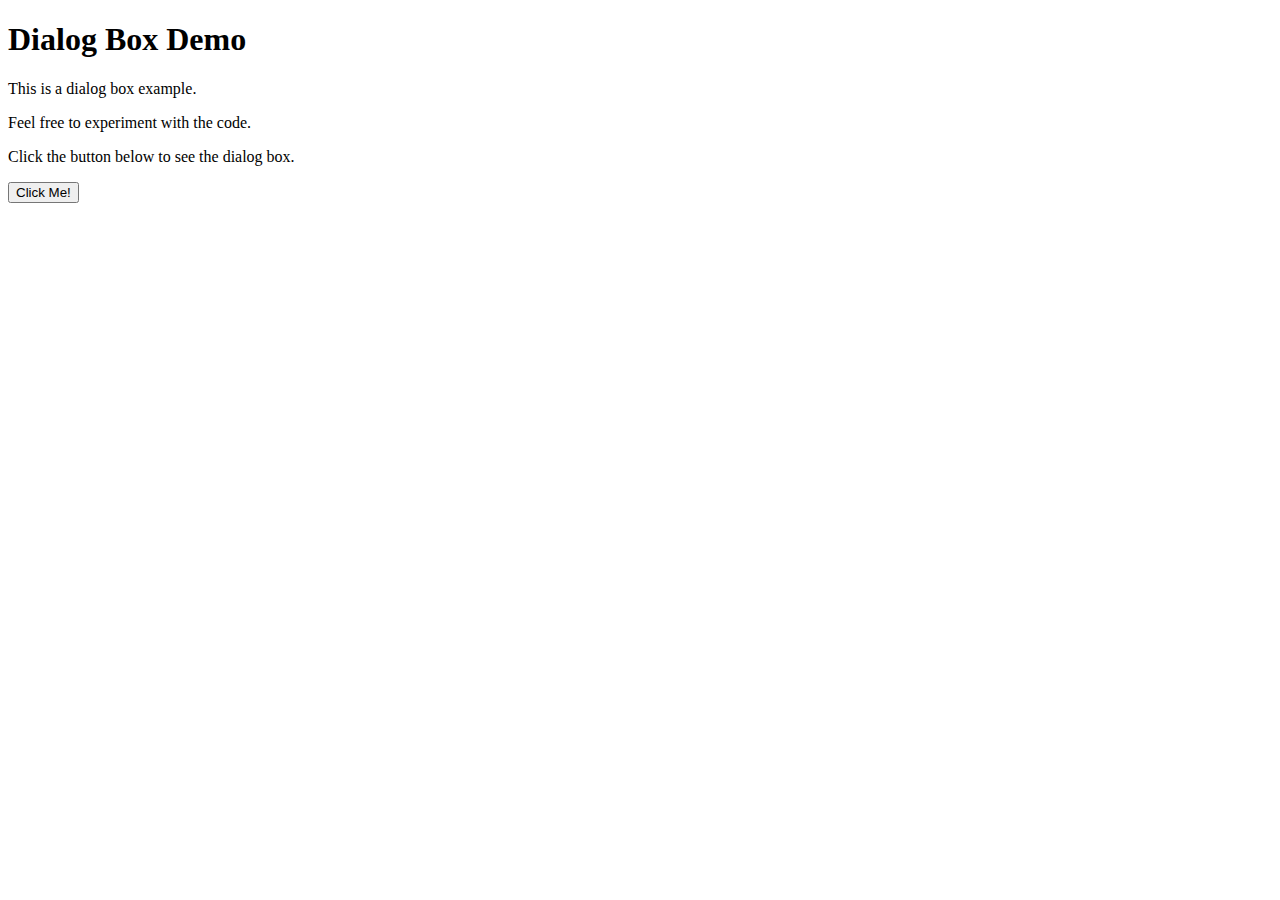
<file: DialogBox/index.html>
<!--
	Date: 04-05-2014 Sun
	Author: Yusuf Shakeel
	
	https://www.facebook.com/yusufshakeel
	https://www.youtube.com/yusufshakeel
	https://plus.google.com/+YusufShakeel
	http://yusufshakeelblog.blogspot.in
	https://github.com/yusufshakeel
-->
<!DOCTYPE html>
<html>
    <head>
        <title>Dialog Box</title>
        <style>
            #white-background{
                display: none;
                width: 100%;
                height: 100%;
                position: fixed;
                top: 0px;
                left: 0px;
                background-color: #fefefe;
                opacity: 0.7;
                z-index: 9999;
            }
            
            #dlgbox{
                /*initially dialog box is hidden*/
                display: none;
                position: fixed;
                width: 480px;
                z-index: 9999;
                border-radius: 10px;
                background-color: #7c7d7e;
            }
            
            #dlg-header{
                background-color: #6d84b4;
                color: white;
                font-size: 20px;
                padding: 10px;
                margin: 10px 10px 0px 10px;
            }
            
            #dlg-body{
                background-color: white;
                color: black;
                font-size: 14px;
                padding: 10px;
                margin: 0px 10px 0px 10px;
            }
            
            #dlg-footer{
                background-color: #f2f2f2;
                text-align: right;
                padding: 10px;
                margin: 0px 10px 10px 10px;
            }
            
            #dlg-footer button{
                background-color: #6d84b4;
                color: white;
                padding: 5px;
                border: 0px;
            }
        </style>
    </head>
    <body>
        <!-- dialog box -->
        <div id="white-background">
        </div>
        <div id="dlgbox">
            <div id="dlg-header">You are logged out.</div>
            <div id="dlg-body">Kindly log in to continue.</div>
            <div id="dlg-footer">
                <button onclick="dlgLogin()">Log in</button>
            </div>
        </div>
        
        <!-- rest of the page -->
        <h1>Dialog Box Demo</h1>
        <p>This is a dialog box example.</p>
        <p>Feel free to experiment with the code.</p>
        <p>Click the button below to see the dialog box.</p>
        <button onclick="showDialog()">Click Me!</button>
        
        <!-- script of dialog -->
        <script>
            function dlgLogin(){
                var whitebg = document.getElementById("white-background");
                var dlg = document.getElementById("dlgbox");
                whitebg.style.display = "none";
                dlg.style.display = "none";
            }
            
            function showDialog(){
                var whitebg = document.getElementById("white-background");
                var dlg = document.getElementById("dlgbox");
                whitebg.style.display = "block";
                dlg.style.display = "block";
                
                var winWidth = window.innerWidth;
                var winHeight = window.innerHeight;
                
                dlg.style.left = (winWidth/2) - 480/2 + "px";
                dlg.style.top = "150px";
            }
        </script>
    </body>
</html>
</file>
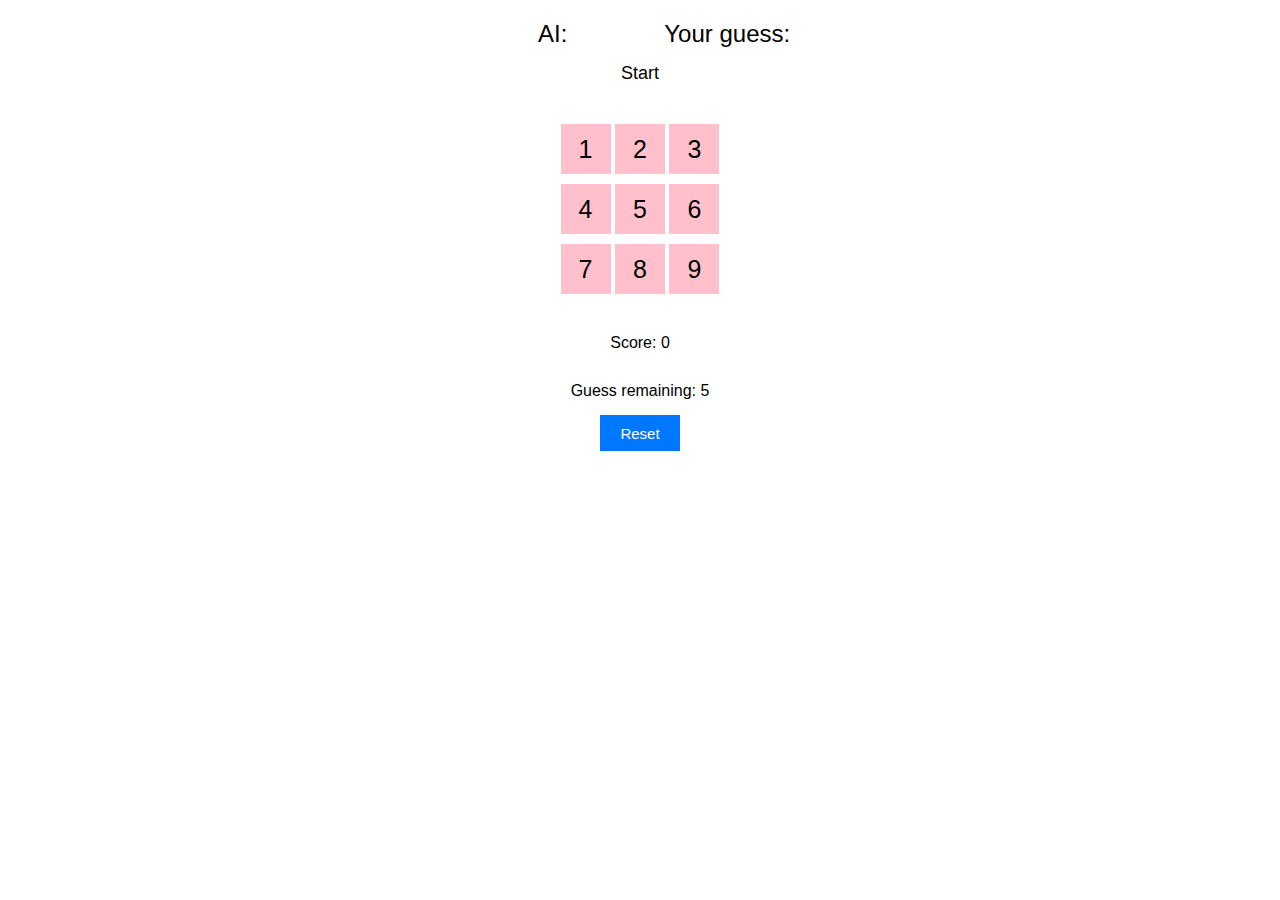
<file: guess-the-next-number/index.html>
<!DOCTYPE html>
<html>
    <head>
        <title>Guess the next number</title>
        <script type="text/javascript" src="script.js"></script>
        <link href="style.css" type="text/css" rel="stylesheet">
    </head>
    <body onload="reset();">
        <div class="output-container">
            <div>AI: <span id="ai-number"></span></div>
            <div>Your guess: <span id="user-number"></span></div>
            <p id="msg"></p>
            <p id="result"></p>
        </div>
        <div class="button-container">
            <p>
            <button id="btn-1" onclick="user(1);">1</button>
            <button id="btn-2" onclick="user(2);">2</button>
            <button id="btn-3" onclick="user(3);">3</button>
            </p>
            <p>
            <button id="btn-4" onclick="user(4);">4</button>
            <button id="btn-5" onclick="user(5);">5</button>
            <button id="btn-6" onclick="user(6);">6</button>
            </p>
            <p>
            <button id="btn-7" onclick="user(7);">7</button>
            <button id="btn-8" onclick="user(8);">8</button>
            <button id="btn-9" onclick="user(9);">9</button>
            </p>
        </div>
        <div class="score-container">
            <div>Score: <span id="score"></span></div>
            <div>Guess remaining: <span id="guess-remaining"></span></div>
            <button id="reset" onclick="reset();">Reset</button>
        </div>
    </body>
</html>
</file>
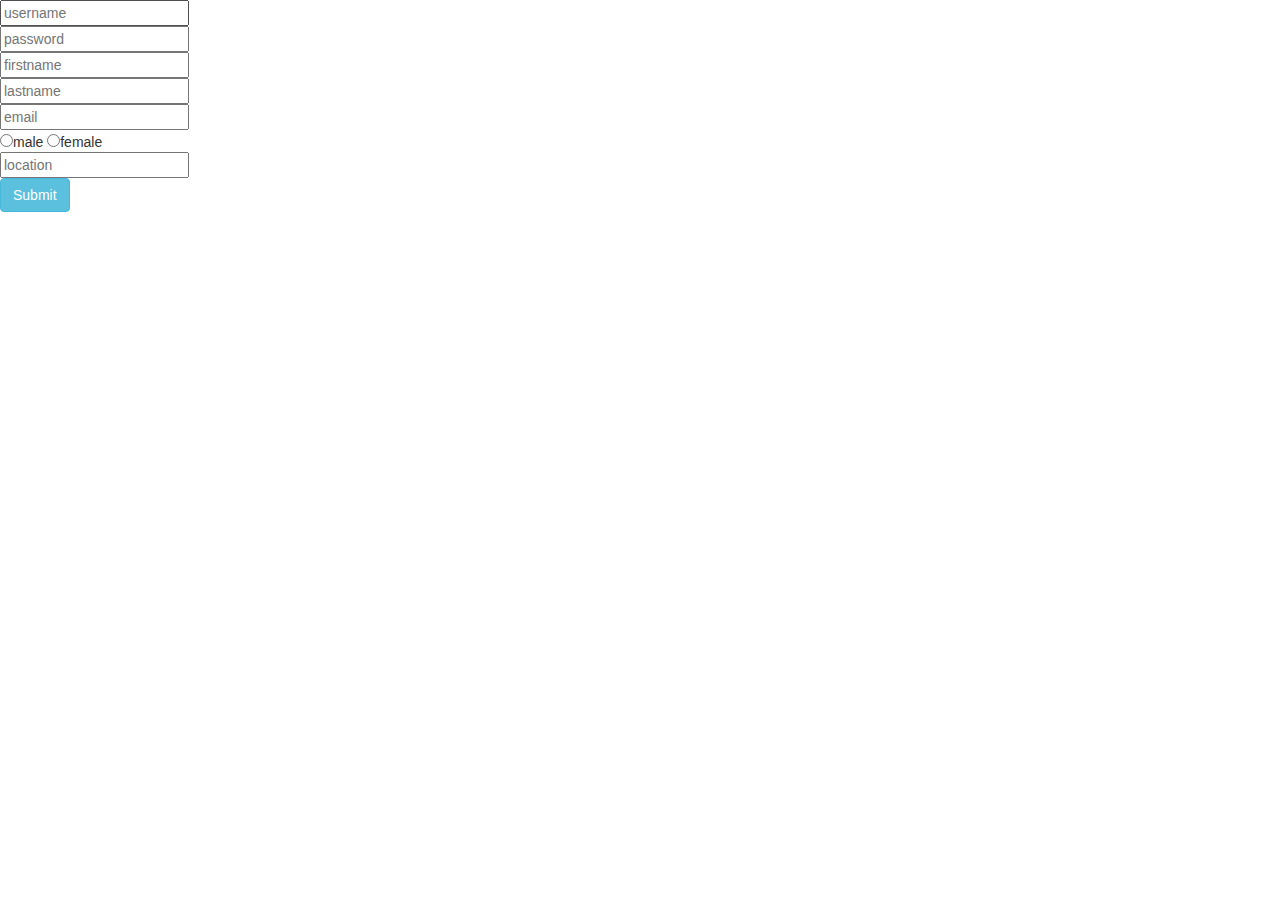
<file: javascript - form validation/index.html>
<html>
  <head>
      <meta charset="utf-8">
  <meta name="viewport" content="width=device-width, initial-scale=1">
  <link rel="stylesheet" href="https://maxcdn.bootstrapcdn.com/bootstrap/3.3.7/css/bootstrap.min.css">
  <script src="https://ajax.googleapis.com/ajax/libs/jquery/3.2.1/jquery.min.js"></script>
  <script src="https://maxcdn.bootstrapcdn.com/bootstrap/3.3.7/js/bootstrap.min.js"></script>
   <script src="script.js"></script>
   
   </script>
   </head>
   <body>
   <input type ="text" id="uname" placeholder="username" ma_validate="true"/><br/>
   <input type ="password" id="pwd" placeholder="password" ma_validate="true"/><br/>
   <input type ="text" id="fname" placeholder="firstname" ma_validate="true"/><br/>
   <input type ="text" id="lname" placeholder="lastname" ma_validate="true"/><br/>
   <input type ="text" id="email" placeholder="email" ma_validate="true"/><br/>
   <input type="radio" id="male" value="male" name="gender">male
<input type="radio" id="female" value="female" name="gender">female<br/>
<input type ="text" id="location" placeholder="location" ma_validate="true"/><br/>
   <input type= "button" id="btn" class="btn btn-info" value="Submit" onclick="validate()"/>
   
   <div id="printTable"></div>
  </body>
   

</html>
</file>
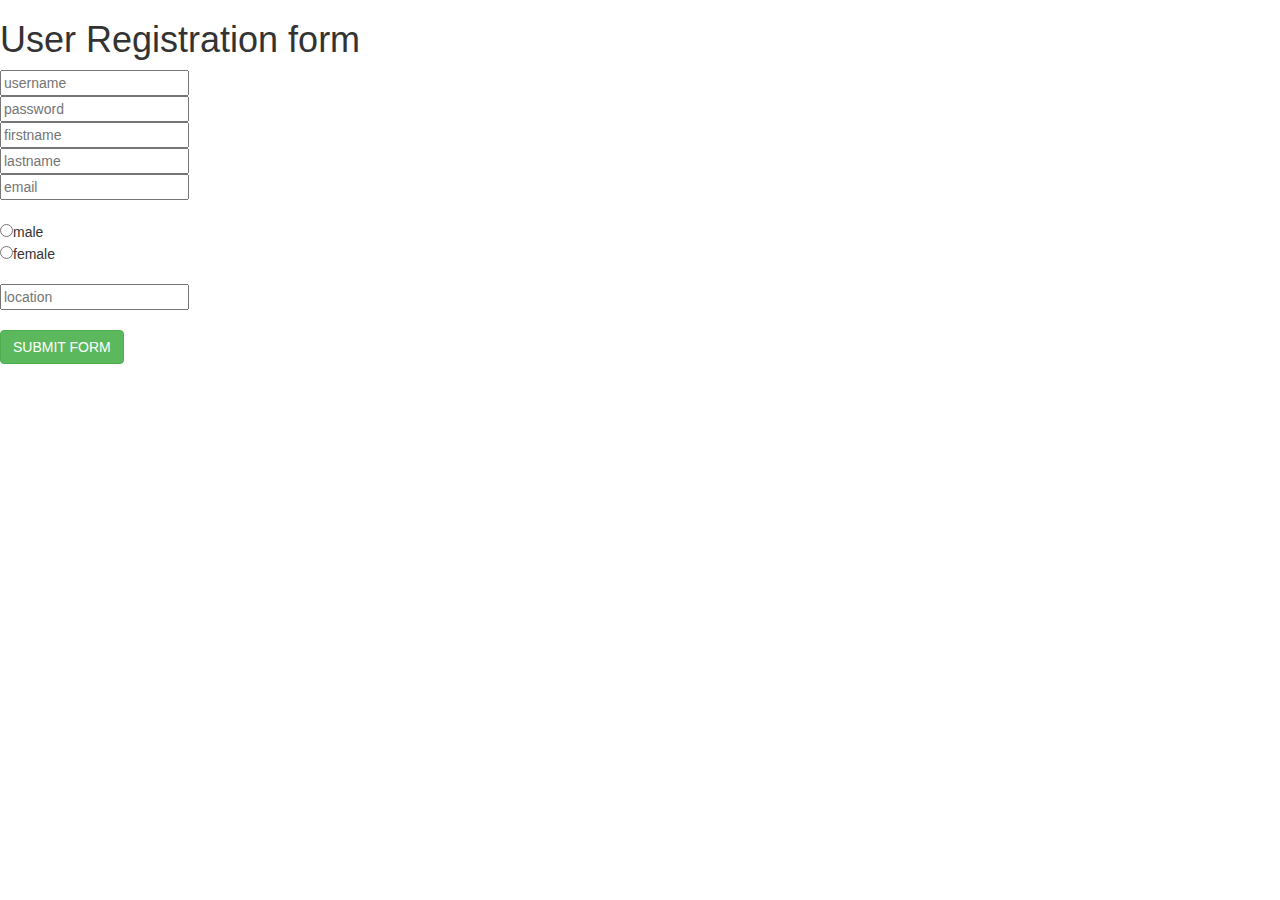
<file: javascript - slider/index.html>
<html>

  <head>
    <meta name="viewport" content="width=device-width, initial-scale=1">
  <link rel="stylesheet" href="https://maxcdn.bootstrapcdn.com/bootstrap/3.3.7/css/bootstrap.min.css">
  <script src="https://ajax.googleapis.com/ajax/libs/jquery/3.2.1/jquery.min.js"></script>
  <script src="https://maxcdn.bootstrapcdn.com/bootstrap/3.3.7/js/bootstrap.min.js"></script>
    <script src="script.js"></scirpt>
   <link rel = "stylesheet" href="style.css" />
   </script>
  </head>

  <body>
    <h1>User Registration form</h1>

   <input type="text" id="uname" placeholder="username" ma_validate="true" />
    <br />

   <input ype="text" id="pwd" placeholder="password" ma_validate="true" />
    <br />

   <input type="text" id="fname" placeholder="firstname" ma_validate="true" />
    <br />

   <input type="text" id="lname" placeholder="lastname" ma_validate="true" />
    <br />

   <input type="text" id="email" placeholder="email" ma_validate="true" />
    <br />

<div id="gen">
       <br />
  <input type="radio" id="male" ma_validate="true" value="male" name="gender" />male<br />
    <input type="radio" id="female" ma_validate="true" value="female" name="gender" />female<br />
</div>
<br/>
       <input type="text" id="location" placeholder="location" ma_validate="true" />
    <br />
    <br />
    <input type="button" id="btn" value="SUBMIT FORM" class="btn btn-success" onclick="validate()" />
    <p id="printTable"></p>
  </body>

</html>
</file>
<file: AdjustContent/style.css>
* {
    margin: 0;
    padding: 0;
}

html, body{
    width: 100%;
    height: 100%;
}

body{
    background-color: #e3a6a6;
    color: #000;
    font-family: monospace,serif;
    font-size: 18px;
    
}

#content{
    background-color: #f7f7ff;
    height: 600px;
    width: 640px;
    top: 50%;
    left: 50%;
    position: relative;
    margin: -300px 0 0 -320px;
}
</file>
<file: analog-clock/style.css>
*{
    margin:0;
    padding:0;
    font-family:sans-serif;
    font-size:14px;
}

.analog-clock{
    width:140px;
    height:140px;
}

#clock-face{
    stroke:black;
    stroke-width:2px;
    fill:white;
}

#h-hand, #m-hand, #s-hand, #s-tail{
    stroke:black;
    stroke-linecap:round;
}

#h-hand{
    stroke-width:3px;
}

#m-hand{
    stroke-width:2px;
}

#s-hand{
    stroke-width:1px;
}

.time-text{
    text-align:center;
}
</file>
<file: analog-clock2/style.css>
#loading{
    margin:0;
    padding:0;
}

#main-container{
    margin:0;
    padding:0;
    font-family:sans-serif;
    font-size:14px;
}

.analog-clock{
    width:140px;
    display:inline-block;
    clear:both;
}

.cal{
    padding:3px;
    color:white;
    background-color:#6666ff;
    text-align:center;
    width:120px;
    display:inline-block;
    clear:both;
}

#day{
    margin:0;
    font-size:16px;
}

#date{
    margin:0;
    font-size:100px;
}

#month-year{
    margin:0;
    font-size:16px;
}

#clock-face{
    stroke:black;
    stroke-width:2px;
    fill:white;
}

#h-hand, #m-hand, #s-hand, #s-tail{
    stroke:black;
    stroke-linecap:round;
}

#h-hand{
    stroke-width:3px;
}

#m-hand{
    stroke-width:2px;
}

#s-hand{
    stroke-width:1px;
}

.time-text{
    text-align:center;
}
</file>
<file: asset-weatherapp-code/css/index.css>
body {
  background-color: #bebebe;
  font: 400 1em/1.38 Montserrat;
  color: #ffffff;
}

.info_bg p {
  margin-bottom: -.2em;
}

.climate_bg {
  position: absolute;
  top: 0;
  left: 235px;
  z-index: 6;
  width: 163px;
  height: 149px;
  border-top-right-radius: 10px;
  background-color: rgb(255, 255, 255);
}

.weathericon {
  display: block;
  position: absolute;
  top: -5px;
  left: 1.226993865%;
  z-index: 5;
  width: 160px;
  height: auto;
  overflow: hidden;
}

.container {
  position: absolute;
  top: 0;
  bottom: 0;
  left: 0;
  right: 0;
  z-index: 9;
  width: 398px;
  height: 208px;
  margin: auto;
  border-radius: 10px;
  background-color: rgb(0, 0, 0);
  box-shadow: 0 20px 50px rgba(0, 0, 0, 0.5);
  opacity: 0.8;
}

.dropicon {
  display: block;
  position: absolute;
  top: 9px;
  left: -3.9110429448%;
  z-index: 3;
  width: 41px;
  height: auto;
  overflow: hidden;
}

.not-available, .failed {
  position: absolute;
  top: 464px;
  left: 0;
  right: 0;
  z-index: 10;
  width: 248px;
  min-height: 24px;
  margin: 0 auto;
  font: 0.625em/1.38 'Trebuchet MS';
  color: rgb(0, 0, 0);
}

.humidity {
  position: absolute;
  top: 19px;
  left: 29px;
  z-index: 2;
  width: 46px;
  min-height: 29px;
  font-size: 1em;
  line-height: 1.38;
  text-align: center;
  color: #ffffff;
}

.info_bg {
  position: absolute;
  top: 149px;
  left: 235px;
  z-index: 4;
  width: 163px;
  height: 59px;
  border-bottom-right-radius: 10px;
  background-color: #1ab1ed;
}

.location {
  position: absolute;
  top: 128px;
  left: 63px;
  z-index: 8;
  width: 108px;
  min-height: 59px;
  font-size: 1.313em;
  font-weight: 400;
  line-height: 1.38;
  text-transform: uppercase;
  color: rgb(255, 255, 255);
}

.temperature {
  position: absolute;
  top: 38px;
  left: 72px;
  z-index: 7;
  width: 109px;
  min-height: 28px;
  font-size: 4.25em;
  font-weight: 700;
  line-height: 1.38;
  color: rgb(255, 255, 255);
}

.windicon {
  display: block;
  position: absolute;
  top: 5px;
  left: 43.1173312883%;
  z-index: 1;
  width: 50px;
  height: auto;
  overflow: hidden;
}

.windspeed {
  position: absolute;
  top: 9px;
  left: 109px;
  width: 50px;
  min-height: 29px;
  font-size: 1em;
  line-height: 1.38;
  text-align: center;
  color: #ffffff;
}

.windspeed p {
  margin-bottom: -.2em;
}
</file>
<file: blog-bootstrap-dyclockjs/css/blog.css>
/*
 * Globals
 */

body {
  font-family: Georgia, "Times New Roman", Times, serif;
  color: #555;
}

h1, .h1,
h2, .h2,
h3, .h3,
h4, .h4,
h5, .h5,
h6, .h6 {
  margin-top: 0;
  font-family: "Helvetica Neue", Helvetica, Arial, sans-serif;
  font-weight: normal;
  color: #333;
}


/*
 * Override Bootstrap's default container.
 */

@media (min-width: 1200px) {
  .container {
    width: 970px;
  }
}


/*
 * Masthead for nav
 */

.blog-masthead {
  background-color: #428bca;
  -webkit-box-shadow: inset 0 -2px 5px rgba(0,0,0,.1);
          box-shadow: inset 0 -2px 5px rgba(0,0,0,.1);
}

/* Nav links */
.blog-nav-item {
  position: relative;
  display: inline-block;
  padding: 10px;
  font-weight: 500;
  color: #cdddeb;
}
.blog-nav-item:hover,
.blog-nav-item:focus {
  color: #fff;
  text-decoration: none;
}

/* Active state gets a caret at the bottom */
.blog-nav .active {
  color: #fff;
}
.blog-nav .active:after {
  position: absolute;
  bottom: 0;
  left: 50%;
  width: 0;
  height: 0;
  margin-left: -5px;
  vertical-align: middle;
  content: " ";
  border-right: 5px solid transparent;
  border-bottom: 5px solid;
  border-left: 5px solid transparent;
}


/*
 * Blog name and description
 */

.blog-header {
  padding-top: 20px;
  padding-bottom: 20px;
}
.blog-title {
  margin-top: 30px;
  margin-bottom: 0;
  font-size: 60px;
  font-weight: normal;
}
.blog-description {
  font-size: 20px;
  color: #999;
}


/*
 * Main column and sidebar layout
 */

.blog-main {
  font-size: 18px;
  line-height: 1.5;
}

/* Sidebar modules for boxing content */
.sidebar-module {
  padding: 15px;
  margin: 0 -15px 15px;
}
.sidebar-module-inset {
  padding: 15px;
  background-color: #f5f5f5;
  border-radius: 4px;
}
.sidebar-module-inset p:last-child,
.sidebar-module-inset ul:last-child,
.sidebar-module-inset ol:last-child {
  margin-bottom: 0;
}


/* Pagination */
.pager {
  margin-bottom: 60px;
  text-align: left;
}
.pager > li > a {
  width: 140px;
  padding: 10px 20px;
  text-align: center;
  border-radius: 30px;
}


/*
 * Blog posts
 */

.blog-post {
  margin-bottom: 60px;
}
.blog-post-title {
  margin-bottom: 5px;
  font-size: 40px;
}
.blog-post-meta {
  margin-bottom: 20px;
  color: #999;
}


/*
 * Footer
 */

.blog-footer {
  padding: 40px 0;
  color: #999;
  text-align: center;
  background-color: #f9f9f9;
  border-top: 1px solid #e5e5e5;
}
.blog-footer p:last-child {
  margin-bottom: 0;
}
</file>
<file: blog-bootstrap-dyscrollupjs/css/blog.css>
/*
 * Globals
 */

body {
  font-family: Georgia, "Times New Roman", Times, serif;
  color: #555;
}

h1, .h1,
h2, .h2,
h3, .h3,
h4, .h4,
h5, .h5,
h6, .h6 {
  margin-top: 0;
  font-family: "Helvetica Neue", Helvetica, Arial, sans-serif;
  font-weight: normal;
  color: #333;
}


/*
 * Override Bootstrap's default container.
 */

@media (min-width: 1200px) {
  .container {
    width: 970px;
  }
}


/*
 * Masthead for nav
 */

.blog-masthead {
  background-color: #428bca;
  -webkit-box-shadow: inset 0 -2px 5px rgba(0,0,0,.1);
          box-shadow: inset 0 -2px 5px rgba(0,0,0,.1);
}

/* Nav links */
.blog-nav-item {
  position: relative;
  display: inline-block;
  padding: 10px;
  font-weight: 500;
  color: #cdddeb;
}
.blog-nav-item:hover,
.blog-nav-item:focus {
  color: #fff;
  text-decoration: none;
}

/* Active state gets a caret at the bottom */
.blog-nav .active {
  color: #fff;
}
.blog-nav .active:after {
  position: absolute;
  bottom: 0;
  left: 50%;
  width: 0;
  height: 0;
  margin-left: -5px;
  vertical-align: middle;
  content: " ";
  border-right: 5px solid transparent;
  border-bottom: 5px solid;
  border-left: 5px solid transparent;
}


/*
 * Blog name and description
 */

.blog-header {
  padding-top: 20px;
  padding-bottom: 20px;
}
.blog-title {
  margin-top: 30px;
  margin-bottom: 0;
  font-size: 60px;
  font-weight: normal;
}
.blog-description {
  font-size: 20px;
  color: #999;
}


/*
 * Main column and sidebar layout
 */

.blog-main {
  font-size: 18px;
  line-height: 1.5;
}

/* Sidebar modules for boxing content */
.sidebar-module {
  padding: 15px;
  margin: 0 -15px 15px;
}
.sidebar-module-inset {
  padding: 15px;
  background-color: #f5f5f5;
  border-radius: 4px;
}
.sidebar-module-inset p:last-child,
.sidebar-module-inset ul:last-child,
.sidebar-module-inset ol:last-child {
  margin-bottom: 0;
}


/* Pagination */
.pager {
  margin-bottom: 60px;
  text-align: left;
}
.pager > li > a {
  width: 140px;
  padding: 10px 20px;
  text-align: center;
  border-radius: 30px;
}


/*
 * Blog posts
 */

.blog-post {
  margin-bottom: 60px;
}
.blog-post-title {
  margin-bottom: 5px;
  font-size: 40px;
}
.blog-post-meta {
  margin-bottom: 20px;
  color: #999;
}


/*
 * Footer
 */

.blog-footer {
  padding: 40px 0;
  color: #999;
  text-align: center;
  background-color: #f9f9f9;
  border-top: 1px solid #e5e5e5;
}
.blog-footer p:last-child {
  margin-bottom: 0;
}
</file>
<file: bookmarker-master/css/style.css>
/* Space out content a bit */
body {
  padding-top: 20px;
  padding-bottom: 20px;
}

/* Everything but the jumbotron gets side spacing for mobile first views */
.header,
.marketing,
.footer {
  padding-right: 15px;
  padding-left: 15px;
}

/* Custom page header */
.header {
  padding-bottom: 20px;
  border-bottom: 1px solid #e5e5e5;
}
/* Make the masthead heading the same height as the navigation */
.header h3 {
  margin-top: 0;
  margin-bottom: 0;
  line-height: 40px;
}

/* Custom page footer */
.footer {
  padding-top: 19px;
  color: #777;
  border-top: 1px solid #e5e5e5;
}

/* Customize container */
@media (min-width: 768px) {
  .container {
    max-width: 730px;
  }
}
.container-narrow > hr {
  margin: 30px 0;
}

/* Main marketing message and sign up button */
.jumbotron {
  text-align: center;
  border-bottom: 1px solid #e5e5e5;
}
.jumbotron .btn {
  padding: 14px 24px;
  font-size: 21px;
}

/* Supporting marketing content */
.marketing {
  margin: 40px 0;
}
.marketing p + h4 {
  margin-top: 28px;
}

/* Responsive: Portrait tablets and up */
@media screen and (min-width: 768px) {
  /* Remove the padding we set earlier */
  .header,
  .marketing,
  .footer {
    padding-right: 0;
    padding-left: 0;
  }
  /* Space out the masthead */
  .header {
    margin-bottom: 30px;
  }
  /* Remove the bottom border on the jumbotron for visual effect */
  .jumbotron {
    border-bottom: 0;
  }
}
</file>
<file: calendar/style.css>
#calendar{
    width: 130px;
    height: 180px;
    background-color: cornflowerblue;
    color: #fff;
    border-radius: 5%;
    box-shadow: 0 4px 4px 0 rgba(50, 50, 50, 0.4);
}

#calendar>p{
    font-family: Verdana, Arial, sans-serif;
    padding: 10px 0;
    margin: 0;
    color: #fff;
    text-align: center;
}

#calendar-day{
    font-size: 16px;
}

#calendar-month-year{
    font-size: 14px;
}

#calendar-date{
    font-size: 64px;
    padding-top: 10px;
    padding-bottom: 0;
}
</file>
<file: calendar2/style.css>
#calendar-container{
    padding: 10px;
    width: 210px;
    height: 240px;
    text-align: center;
    border: 1px solid #eee;
    border-radius: 10px;
    font-size: 16px;
    font-family: Arial;
    background-image: linear-gradient(#fff, #d3d3d3);
}

#calendar-container>div{
    padding: 0;
    margin-bottom: 10px;
}

#calendar-month-year{
    margin: 5px;
}

#calendar-dates>table>tr>td{
    padding: 5px;
}
</file>
<file: colorSlider/style.css>
*{
    margin: 0;
    padding: 0;
}

h1{
    text-align: center;
    padding: 20px;
    font-size: 40px;
}

#color{
    display: block;
    clear: both;
    float: none;
    width: 256px;
    height: 256px;
}

div{
    display: inline;
    float: left;
    padding: 20px;
}
</file>
<file: guess-the-next-number/style.css>
*{
    margin:0;
    padding:0;
    font-family:sans-serif;
}

div{
    text-align:center;
    padding:10px;
}

.output-container div{
    width: 150px;
    font-size:24px;
    clear:both;
    display:inline-block;
}

.output-container p{
    font-size:18px;
    padding:5px;
}

.button-container button{
    width:50px;
    height:50px;
    font-size:25px;
    padding:5px;
    background-color:pink;
    border:none;
}

.button-container p{
    padding:5px;
}

.score-container div{
    font-size: 16px;
    padding:15px;
}

.score-container button{
    width:80px;
    height:36px;
    font-size:15px;
    background-color:#0077ff;
    color:#ffffff;
    border:none;
}
</file>
<file: javascript - slider/style.css>
/* Styles go here */
</file>
<file: asset-weatherapp-code/css/standardize.css>
/*! normalize.css v2.1.0 | MIT License | git.io/normalize */

/* ==========================================================================
   HTML5 display definitions
   ========================================================================== */

/**
 * Correct `block` display not defined in IE 8/9.
 */

article,
aside,
details,
figcaption,
figure,
footer,
header,
hgroup,
main,
nav,
section,
summary {
    display: block;
}

/**
 * Correct `inline-block` display not defined in IE 8/9.
 */

audio,
canvas,
video {
    display: inline-block;
}

/**
 * Prevent modern browsers from displaying `audio` without controls.
 * Remove excess height in iOS 5 devices.
 */

audio:not([controls]) {
    display: none;
    height: 0;
}

/**
 * Address styling not present in IE 8/9.
 */

[hidden] {
    display: none;
}

/* ==========================================================================
   Base
   ========================================================================== */

/**
 * 1. Set default font family to sans-serif.
 * 2. Prevent iOS text size adjust after orientation change, without disabling
 *    user zoom.
 * 3. Ensure that the HTML is always 100% height. This fixed body height issues in Chrome for example.
 */

html {
    font-family: sans-serif; /* 1 */
    -webkit-text-size-adjust: 100%; /* 2 */
    -ms-text-size-adjust: 100%; /* 2 */
    min-height: 100%;
}

/**
 * Remove default margin.
 */

body {
    margin: 0;
}

/* ==========================================================================
   Links
   ========================================================================== */

/**
 * Address `outline` inconsistency between Chrome and other browsers.
 */

a:focus {
    outline: thin dotted;
}

/**
 * Improve readability when focused and also mouse hovered in all browsers.
 */

a:active,
a:hover {
    outline: 0;
}

/* ==========================================================================
   Typography
   ========================================================================== */

/**
 * Address variable `h1` font-size and margin within `section` and `article`
 * contexts in Firefox 4+, Safari 5, and Chrome.
 */

h1 {
    font-size: 2em;
    margin: 0.67em 0;
}

/**
 * Address styling not present in IE 8/9, Safari 5, and Chrome.
 */

abbr[title] {
    border-bottom: 1px dotted;
}

/**
 * Address style set to `bolder` in Firefox 4+, Safari 5, and Chrome.
 */

b,
strong {
    font-weight: bold;
}

/**
 * Address styling not present in Safari 5 and Chrome.
 */

dfn {
    font-style: italic;
}

/**
 * Address differences between Firefox and other browsers.
 */

hr {
    -moz-box-sizing: content-box;
    box-sizing: content-box;
    height: 0;
}

/**
 * Address styling not present in IE 8/9.
 */

mark {
    background: #ff0;
    color: #000;
}

/**
 * Correct font family set oddly in Safari 5 and Chrome.
 */

code,
kbd,
pre,
samp {
    font-family: monospace, serif;
    font-size: 1em;
}

/**
 * Improve readability of pre-formatted text in all browsers.
 */

pre {
    white-space: pre-wrap;
}

/**
 * Set consistent quote types.
 */

q {
    quotes: "\201C" "\201D" "\2018" "\2019";
}

/**
 * Address inconsistent and variable font size in all browsers.
 */

small {
    font-size: 80%;
}

/**
 * Prevent `sub` and `sup` affecting `line-height` in all browsers.
 */

sub,
sup {
    font-size: 75%;
    line-height: 0;
    position: relative;
    vertical-align: baseline;
}

sup {
    top: -0.5em;
}

sub {
    bottom: -0.25em;
}

/* ==========================================================================
   Embedded content
   ========================================================================== */

/**
 * Remove border when inside `a` element in IE 8/9.
 */

img {
    border: 0;
}

/**
 * Correct overflow displayed oddly in IE 9.
 */

svg:not(:root) {
    overflow: hidden;
}

/* ==========================================================================
   Figures
   ========================================================================== */

/**
 * Address margin not present in IE 8/9 and Safari 5.
 */

figure {
    margin: 0;
}

/* ==========================================================================
   Forms
   ========================================================================== */

/**
 * Define consistent border, margin, and padding.
 */
fieldset {
    margin: 0 2px;
    padding: 0.35em 0.625em 0.75em;
}

/**
 * 1. Correct `color` not being inherited in IE 8/9.
 * 2. Remove padding so people aren't caught out if they zero out fieldsets.
 */

legend {
    border: 0; /* 1 */
    padding: 0; /* 2 */
}

/**
 * 1. Correct font family not being inherited in all browsers.
 * 2. Correct font size not being inherited in all browsers.
 * 3. Address margins set differently in Firefox 4+, Safari 5, and Chrome.
 */

button,
input,
select,
textarea {
    font-family: inherit; /* 1 */
    font-size: 100%; /* 2 */
    font-weight: inherit; /* 1 */
    margin: 0; /* 3 */
    padding: 0;
}

/**
 * Remove the default button background color that browsers set
 */

button {
    background: transparent;
}

/**
 * Address Firefox 4+ setting `line-height` on `input` using `!important` in
 * the UA stylesheet.
 */

button,
input {
    line-height: normal;
}

/**
 * Address inconsistent `text-transform` inheritance for `button` and `select`.
 * All other form control elements do not inherit `text-transform` values.
 * Correct `button` style inheritance in Chrome, Safari 5+, and IE 8+.
 * Correct `select` style inheritance in Firefox 4+ and Opera.
 */

button,
select {
    text-transform: none;
}

/**
 * Make sure selects don't get the default browser styles.
 */
select {
  -webkit-appearance: none;
}


/**
 * 1. Avoid the WebKit bug in Android 4.0.* where (2) destroys native `audio`
 *    and `video` controls.
 * 2. Correct inability to style clickable `input` types in iOS.
 * 3. Improve usability and consistency of cursor style between image-type
 *    `input` and others.
 */

button,
html input[type="button"], /* 1 */
input[type="reset"],
input[type="submit"] {
    -webkit-appearance: button; /* 2 */
    cursor: pointer; /* 3 */
}

/**
 * Re-set default cursor for disabled elements.
 */

button[disabled],
html input[disabled] {
    cursor: default;
}

/**
 * 1. Address box sizing set to `content-box` in IE 8/9.
 * 2. Remove excess padding in IE 8/9.
 */

input[type="checkbox"],
input[type="radio"] {
    box-sizing: border-box; /* 1 */
    padding: 0; /* 2 */
}

/**
 * 1. Address `appearance` set to `searchfield` in Safari 5 and Chrome.
 * 2. Address `box-sizing` set to `border-box` in Safari 5 and Chrome
 *    (include `-moz` to future-proof).
 */

input[type="search"] {
    -webkit-appearance: textfield; /* 1 */
    -moz-box-sizing: content-box;
    -webkit-box-sizing: content-box; /* 2 */
    box-sizing: content-box;
}

/**
 * Remove inner padding and search cancel button in Safari 5 and Chrome
 * on OS X.
 */

input[type="search"]::-webkit-search-cancel-button,
input[type="search"]::-webkit-search-decoration {
    -webkit-appearance: none;
}

/**
 * Remove inner padding and border in Firefox 4+.
 */

button::-moz-focus-inner,
input::-moz-focus-inner {
    border: 0;
    padding: 0;
}

/**
 * 1. Remove default vertical scrollbar in IE 8/9.
 * 2. Improve readability and alignment in all browsers.
 * 3. Disable resizing by default.
 */

textarea {
    overflow: auto; /* 1 */
    vertical-align: top; /* 2 */
    resize: none; /* 3 */
}

/* ==========================================================================
   Tables
   ========================================================================== */

/**
 * Remove most spacing between table cells.
 */

table {
    border-collapse: collapse;
    border-spacing: 0;
}



html, body, div, span, applet, object, iframe,
h1, h2, h3, h4, h5, h6, p, blockquote, pre,
a, abbr, acronym, address, big, cite, code,
del, dfn, em, font, img, ins, kbd, q, s, samp,
small, strike, strong, sub, sup, tt, var,
dl, dt, dd, ol, ul, li,
fieldset, form, label, legend,
table, caption, tbody, tfoot, thead, tr, th, td {
  margin: 0;
  padding: 0;
  border: 0;
  outline: 0;
  font-weight: inherit;
  font-style: inherit;
  font-size: 100%;
  font-family: inherit;
  vertical-align: baseline;
}
/* remember to define focus styles! */
:focus {
  outline: 0;
}
body {
  line-height: 1;
  color: black;
  background: white;
}
ol, ul, li {
  list-style: none;
}
/* tables still need 'cellspacing="0"' in the markup */
table {
  border-collapse: separate;
  border-spacing: 0;
}
caption, th, td {
  text-align: left;
  font-weight: normal;
}
blockquote:before, blockquote:after,
q:before, q:after {
  content: "";
}
blockquote, q {
  quotes: "" "";
}
a,
a:hover,
a:visited {
  text-decoration: none;
}
button,
input,
fieldset,
textarea,
select {
  font-size: inherit;
  color: inherit;
  border: none;
  border-radius: 0;
}
img {
  width: 100%;
  height: auto;
}
.clearfix:before, .clearfix:after { content: ""; display: table; }
.clearfix:after { clear: both; }
.clearfix { *zoom: 1; }

* {
  -moz-box-sizing: border-box;
  box-sizing: border-box;
}
</file>
<file: blog-bootstrap-dyclockjs/plugins/dyClockJS/css/dyclock.min.css>
/*!
 * dyClock is a JavaScript library for creating clock.
 *
 * Author: Yusuf Shakeel
 * https://github.com/yusufshakeel
 *
 * GitHub Link: https://github.com/yusufshakeel/dyClockJS
 *
 * MIT license
 * Copyright (c) 2016 Yusuf Shakeel
 *
 * Date: 2014-01-29 Wednesday
 */.dyclock-container{display:inline-block}.dyclock-digital-time{padding:5px}.dyclock-analog-time{max-width:300px;max-height:300px}@font-face{font-family:'Faster One';src:url(../font/FasterOne-Regular.ttf)}@font-face{font-family:Frijole;src:url(../font/Frijole-Regular.ttf)}@font-face{font-family:'Londrina Outline';src:url(../font/LondrinaOutline-Regular.ttf)}@font-face{font-family:Monofett;src:url(../font/Monofett.ttf)}@font-face{font-family:Orbitron;src:url(../font/Orbitron-Regular.ttf)}@font-face{font-family:'Vast Shadow';src:url(../font/VastShadow-Regular.ttf)}
</file>
<file: blog-bootstrap-dyscrollupjs/plugins/dyScrollUpJS/css/dyscrollup.min.css>
/*!
 * dyScrollUpJS is a JavaScript plugin to create a button to scroll back
 * to the top of the page.
 *
 * Author: Yusuf Shakeel
 * https://github.com/yusufshakeel
 *
 * GitHub Link: https://github.com/yusufshakeel/dyScrollUpJS
 *
 * MIT license
 * Copyright (c) 2016 Yusuf Shakeel
 *
 * Date: 2015-03-21 Saturday
 *//*! dyScrollUpJS | (c) 2016 Yusuf Shakeel | https://github.com/yusufshakeel/dyScrollUpJS */#dyscrollup-btn{z-index:999999;position:fixed;cursor:pointer;display:none;bottom:32px}
</file>
